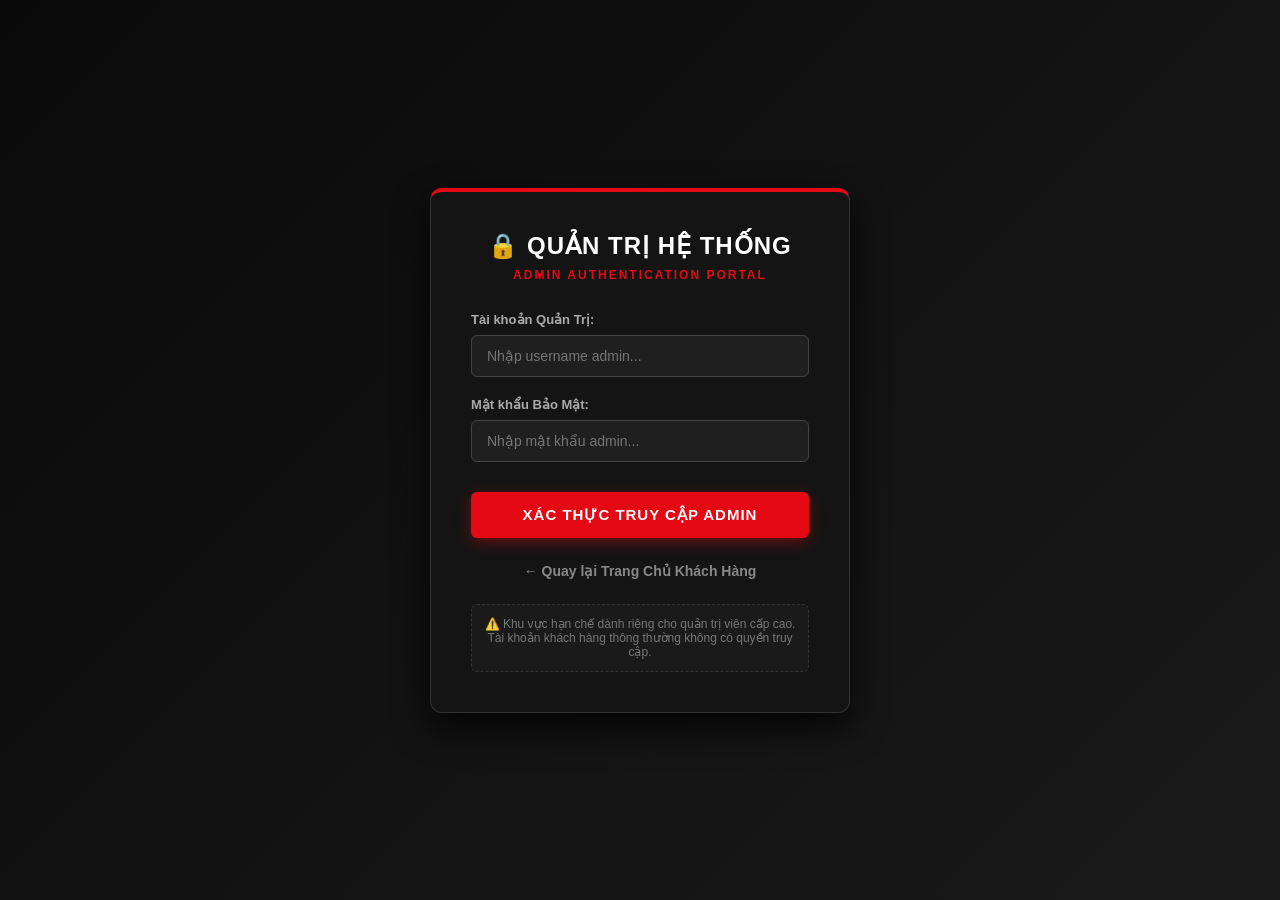
<file: admin-login.html>
<!doctype html>
<html lang="vi">
  <head>
    <meta charset="UTF-8" />
    <meta name="viewport" content="width=device-width, initial-scale=1.0" />
    <title>Đăng Nhập Quản Trị - Admin Portal</title>
    <style>
      * {
        box-sizing: border-box;
        margin: 0;
        padding: 0;
      }
      body {
        font-family: "Segoe UI", Tahoma, Geneva, Verdana, sans-serif;
        background: linear-gradient(135deg, #0a0a0a 0%, #1a1a1a 100%);
        color: #fff;
        display: flex;
        justify-content: center;
        align-items: center;
        min-height: 100vh;
      }

      .admin-login-box {
        width: 100%;
        max-width: 420px;
        background: #141414;
        padding: 40px;
        border-radius: 12px;
        box-shadow: 0 15px 35px rgba(0, 0, 0, 0.8);
        border: 1px solid #333;
        border-top: 4px solid #e50914;
      }
      .admin-login-box h2 {
        text-align: center;
        color: #fff;
        margin-bottom: 8px;
        font-size: 24px;
        letter-spacing: 1px;
      }
      .admin-badge {
        text-align: center;
        color: #e50914;
        font-size: 12px;
        font-weight: bold;
        text-transform: uppercase;
        letter-spacing: 2px;
        margin-bottom: 30px;
      }

      .form-group {
        margin-bottom: 20px;
      }
      .form-group label {
        display: block;
        font-weight: 600;
        margin-bottom: 8px;
        font-size: 13px;
        color: #aaa;
      }
      .form-group input {
        width: 100%;
        padding: 12px 15px;
        background: #1f1f1f;
        border: 1px solid #444;
        color: #fff;
        border-radius: 6px;
        font-size: 14px;
      }
      .form-group input:focus {
        border-color: #e50914;
        outline: none;
        box-shadow: 0 0 8px rgba(229, 9, 20, 0.3);
      }

      .btn-admin-submit {
        background-color: #e50914;
        color: white;
        border: none;
        padding: 14px;
        font-size: 15px;
        font-weight: bold;
        border-radius: 6px;
        cursor: pointer;
        width: 100%;
        transition: background 0.2s;
        box-shadow: 0 4px 15px rgba(229, 9, 20, 0.4);
        margin-top: 10px;
        text-transform: uppercase;
        letter-spacing: 1px;
      }
      .btn-admin-submit:hover {
        background-color: #b20710;
      }

      .back-home {
        text-align: center;
        margin-top: 25px;
        font-size: 14px;
      }
      .back-home a {
        color: #888;
        text-decoration: none;
        font-weight: 600;
        transition: color 0.2s;
      }
      .back-home a:hover {
        color: #fff;
      }

      .security-note {
        margin-top: 25px;
        background: #1a1a1a;
        padding: 12px;
        border-radius: 6px;
        font-size: 12px;
        color: #777;
        text-align: center;
        border: 1px dashed #333;
      }
    </style>
  </head>
  <body>
    <div class="admin-login-box">
      <h2>🔒 QUẢN TRỊ HỆ THỐNG</h2>
      <div class="admin-badge">Admin Authentication Portal</div>

      <form id="adminLoginForm">
        <div class="form-group">
          <label>Tài khoản Quản Trị:</label>
          <input
            type="text"
            id="adminUser"
            required
            placeholder="Nhập username admin..."
          />
        </div>
        <div class="form-group">
          <label>Mật khẩu Bảo Mật:</label>
          <input
            type="password"
            id="adminPass"
            required
            placeholder="Nhập mật khẩu admin..."
          />
        </div>
        <button type="submit" class="btn-admin-submit">
          Xác Thực Truy Cập Admin
        </button>
      </form>

      <div class="back-home">
        <a href="index.html">← Quay lại Trang Chủ Khách Hàng</a>
      </div>

      <div class="security-note">
        ⚠️ Khu vực hạn chế dành riêng cho quản trị viên cấp cao. Tài khoản khách
        hàng thông thường không có quyền truy cập.
      </div>
    </div>

    <script>
      document.addEventListener("DOMContentLoaded", () => {
        document
          .getElementById("adminLoginForm")
          .addEventListener("submit", (e) => {
            e.preventDefault();
            const u = document.getElementById("adminUser").value.trim();
            const p = document.getElementById("adminPass").value.trim();

            // Tài khoản admin mặc định
            if (u === "admin" && p === "123456") {
              // CHỈ LƯU PHIÊN ADMIN RIÊNG BIỆT, TUYỆT ĐỐI KHÔNG DÙNG currentUser = 'admin'
              localStorage.setItem("isAdminLoggedIn", "true");

              alert("Xác thực thành công! Chào mừng Quản Trị Viên.");
              window.location.href = "admin.html";
            } else {
              alert(
                "Sai tài khoản hoặc mật khẩu quản trị! Truy cập bị từ chối.",
              );
            }
          });
      });
    </script>
  </body>
</html>
</file>
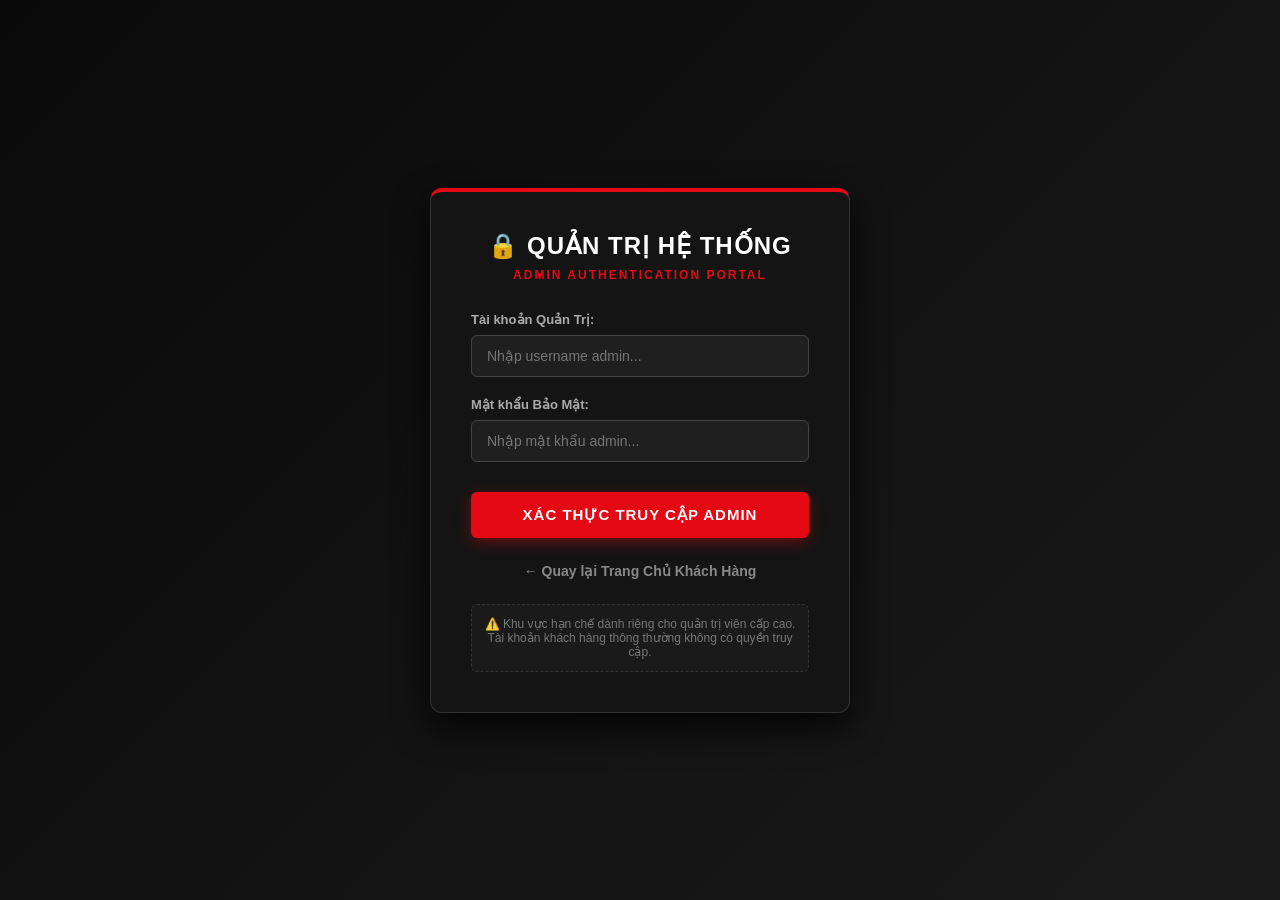
<file: admin.html>
<!doctype html>
<html lang="vi">
  <head>
    <meta charset="UTF-8" />
    <meta name="viewport" content="width=device-width, initial-scale=1.0" />
    <title>Trang Quản Trị Hệ Thống - Admin Portal</title>
    <style>
      * {
        box-sizing: border-box;
        margin: 0;
        padding: 0;
      }
      body {
        font-family: "Segoe UI", Tahoma, Geneva, Verdana, sans-serif;
        background: linear-gradient(135deg, #141414 0%, #1f1f1f 100%);
        color: #fff;
        min-height: 100vh;
      }

      header {
        background-color: rgba(20, 20, 20, 0.95);
        border-bottom: 1px solid #333;
        padding: 15px 40px;
        display: flex;
        justify-content: space-between;
        align-items: center;
      }
      header h1 {
        margin: 0;
        font-size: 22px;
        color: #e50914;
        letter-spacing: 1px;
      }
      .nav-links {
        display: flex;
        gap: 12px;
        align-items: center;
      }
      .nav-links a {
        color: #ccc;
        text-decoration: none;
        font-weight: 600;
        font-size: 14px;
        padding: 8px 16px;
        border-radius: 6px;
        transition: all 0.2s;
        background: rgba(255, 255, 255, 0.1);
      }
      .nav-links a:hover {
        background: rgba(255, 255, 255, 0.2);
        color: #fff;
      }
      .btn-logout-admin {
        background-color: #e50914 !important;
        color: #fff !important;
      }
      .btn-logout-admin:hover {
        background-color: #b20710 !important;
      }

      .container {
        max-width: 1000px;
        margin: 40px auto;
        padding: 0 20px;
      }
      h2 {
        color: #fff;
        border-bottom: 2px solid #e50914;
        padding-bottom: 10px;
        margin-bottom: 25px;
        font-size: 20px;
        text-transform: uppercase;
        letter-spacing: 1px;
      }

      /* Bảng hiển thị */
      table {
        width: 100%;
        border-collapse: collapse;
        background: #1a1a1a;
        border-radius: 8px;
        overflow: hidden;
        box-shadow: 0 8px 20px rgba(0, 0, 0, 0.4);
        margin-bottom: 40px;
        border: 1px solid #333;
      }
      th,
      td {
        padding: 14px 18px;
        text-align: left;
        border-bottom: 1px solid #333;
        font-size: 14px;
        color: #ddd;
      }
      th {
        background-color: #242424;
        color: #fff;
        font-weight: 600;
      }
      tr:hover {
        background-color: rgba(255, 255, 255, 0.02);
      }

      .btn-watched {
        background-color: #28a745;
        color: white;
        border: none;
        padding: 6px 14px;
        border-radius: 4px;
        cursor: pointer;
        font-weight: bold;
        font-size: 13px;
        transition: background 0.2s;
      }
      .btn-watched:hover {
        background-color: #218838;
      }

      .btn-delete {
        background-color: #e50914;
        color: white;
        border: none;
        padding: 6px 14px;
        border-radius: 4px;
        cursor: pointer;
        font-weight: bold;
        font-size: 13px;
        transition: background 0.2s;
      }
      .btn-delete:hover {
        background-color: #b20710;
      }

      /* Khung thêm phim */
      .admin-card {
        background: #1a1a1a;
        padding: 30px;
        border-radius: 8px;
        box-shadow: 0 8px 20px rgba(0, 0, 0, 0.4);
        border: 1px solid #333;
        margin-bottom: 40px;
      }
      .admin-card h3 {
        margin-bottom: 20px;
        color: #e50914;
        font-size: 18px;
        text-transform: uppercase;
      }
      .form-group {
        margin-bottom: 18px;
      }
      .form-group label {
        display: block;
        font-weight: 600;
        margin-bottom: 6px;
        font-size: 13px;
        color: #ccc;
      }
      .form-group input {
        width: 100%;
        padding: 12px;
        background: #242424;
        border: 1px solid #444;
        color: #fff;
        border-radius: 6px;
        font-size: 14px;
      }
      .form-group input:focus {
        border-color: #e50914;
        outline: none;
      }

      .btn-add {
        background-color: #e50914;
        color: white;
        border: none;
        padding: 12px 25px;
        font-weight: bold;
        border-radius: 6px;
        cursor: pointer;
        transition: background 0.2s;
      }
      .btn-add:hover {
        background-color: #b20710;
      }
    </style>
  </head>
  <body>
  <header>
        <h1>🎬 QUẢN TRỊ HỆ THỐNG - ADMIN PORTAL</h1>
        <div class="nav-links">
            <!-- Thêm sự kiện xóa phiên admin khi bấm về trang chủ -->
            <a href="index.html" onclick="localStorage.removeItem('isAdminLoggedIn')">← Về Trang Chủ</a>
            <a href="#" class="btn-logout-admin" onclick="adminLogout()">🔒 Đăng Xuất Admin</a>
        </div>
    </header>

    <div class="container">
      <!-- PHẦN 1: QUẢN LÝ VÉ ĐẶT & GIẢI PHÓNG GHẾ -->
      <h2>Quản Lý Vé Đặt & Duyệt Suất Chiếu</h2>
      <table>
        <thead>
          <tr>
            <th>Mã Vé</th>
            <th>Tài Khoản Đặt</th>
            <th>Tên Phim</th>
            <th>Rạp & Suất Chiếu</th>
            <th>Ghế Đã Chọn</th>
            <th>Thao Tác</th>
          </tr>
        </thead>
        <tbody id="ticketTableBody">
          <!-- Dữ liệu vé đổ vào đây -->
        </tbody>
      </table>

      <!-- PHẦN 2: QUẢN LÝ TÀI KHOẢN NGƯỜI DÙNG -->
      <h2>Quản Lý Tài Khoản Người Dùng</h2>
      <table>
        <thead>
          <tr>
            <th>Tên Tài Khoản (Username)</th>
            <th>Vai Trò (Role)</th>
            <th>Thao Tác Xóa Tài Khoản</th>
          </tr>
        </thead>
        <tbody id="userTableBody">
          <!-- Dữ liệu người dùng đổ vào đây -->
        </tbody>
      </table>

      <!-- PHẦN 3: THÊM PHIM MỚI RA TRANG CHỦ -->
      <div class="admin-card">
        <h3>Thêm Phim Mới Vào Hệ Thống</h3>
        <form id="addMovieForm">
          <div class="form-group">
            <label>Tên Phim:</label>
            <input
              type="text"
              id="movieTitle"
              required
              placeholder="Nhập tên phim mới..."
            />
          </div>
          <div class="form-group">
            <label>Tên Rạp Chiếu:</label>
            <input
              type="text"
              id="movieTheater"
              required
              placeholder="Nhập tên rạp..."
            />
          </div>
          <div class="form-group">
            <label>Link Ảnh Poster (Unsplash / Online):</label>
            <input
              type="text"
              id="moviePoster"
              required
              placeholder="Dán link ảnh poster vào đây..."
            />
          </div>
          <button type="submit" class="btn-add">Thêm Phim Mới</button>
        </form>
      </div>
    </div>

    <script>
      document.addEventListener("DOMContentLoaded", () => {
        // KIỂM TRA BẢO MẬT: NẾU CHƯA ĐĂNG NHẬP BẰNG TRANG ADMIN RIÊNG BIỆT THÌ CHẶN NGAY LẬP TỨC
        const isAdmin = localStorage.getItem("isAdminLoggedIn");

        if (isAdmin !== "true") {
          alert(
            "Truy cập bị từ chối! Vui lòng đăng nhập bằng tài khoản quản trị viên.",
          );
          window.location.href = "admin-login.html";
          return;
        }

        // Tải dữ liệu lên bảng quản trị
        loadAdminTickets();
        loadAdminUsers();

        // Xử lý sự kiện thêm phim mới
        document
          .getElementById("addMovieForm")
          .addEventListener("submit", (e) => {
            e.preventDefault();
            const title = document.getElementById("movieTitle").value.trim();
            const theater = document
              .getElementById("movieTheater")
              .value.trim();
            const poster = document.getElementById("moviePoster").value.trim();

            let movies = JSON.parse(localStorage.getItem("movies")) || [];
            movies.push({ id: Date.now(), title, theater, poster });
            localStorage.setItem("movies", JSON.stringify(movies));

            alert("Thêm phim thành công! Phim đã xuất hiện trên trang chủ.");
            document.getElementById("addMovieForm").reset();
            loadAdminTickets();
          });
      });

      // Tải danh sách vé khách đã đặt (chỉ hiện vé chưa xem)
      function loadAdminTickets() {
        const tickets = JSON.parse(localStorage.getItem("tickets")) || [];
        const tbody = document.getElementById("ticketTableBody");
        tbody.innerHTML = "";

        const activeTickets = tickets.filter((t) => t.status === "Chưa xem");

        if (activeTickets.length === 0) {
          tbody.innerHTML = `<tr><td colspan="6" style="text-align: center; color: #888;">Chưa có vé nào được đặt trong hệ thống.</td></tr>`;
          return;
        }

        activeTickets.forEach((ticket) => {
          const tr = document.createElement("tr");
          tr.innerHTML = `
                    <td>#${ticket.id.toString().slice(-4)}</td>
                    <td>${ticket.username}</td>
                    <td><strong style="color: #fff;">${ticket.movieName}</strong></td>
                    <td>${ticket.theater}</td>
                    <td><span style="color: #e50914; font-weight: bold;">${ticket.seats.join(", ")}</span></td>
                    <td>
                        <button class="btn-watched" onclick="markAsWatched(${ticket.id})">✔ Đã xem phim</button>
                    </td>
                `;
          tbody.appendChild(tr);
        });
      }

      // Khi Admin bấm "Đã xem phim" -> Đổi trạng thái vé thành "Đã xem" để giải phóng ghế cho người sau
      function markAsWatched(ticketId) {
        if (
          confirm(
            "Xác nhận khách đã xem phim? Ghế ngồi của suất chiếu này sẽ được giải phóng hoàn toàn.",
          )
        ) {
          let tickets = JSON.parse(localStorage.getItem("tickets")) || [];

          tickets = tickets.map((t) => {
            if (t.id === ticketId) {
              t.status = "Đã xem";
            }
            return t;
          });

          localStorage.setItem("tickets", JSON.stringify(tickets));
          alert("Đã hoàn tất! Ghế ngồi đã được giải phóng.");
          loadAdminTickets();
        }
      }

      // Tải danh sách tài khoản người dùng đã đăng ký
      function loadAdminUsers() {
        const users = JSON.parse(localStorage.getItem("users")) || [];
        const tbody = document.getElementById("userTableBody");
        tbody.innerHTML = "";

        let allUsers = [...users];
        if (!allUsers.some((u) => u.username === "admin")) {
          allUsers.unshift({ username: "admin", role: "admin" });
        }

        allUsers.forEach((user) => {
          const tr = document.createElement("tr");
          const isRootAdmin = user.username === "admin";
          tr.innerHTML = `
                    <td><strong>${user.username}</strong></td>
                    <td><span style="color: ${isRootAdmin ? "#ffc107" : "#28a745"}; font-weight: bold;">${isRootAdmin ? "Quản trị viên (Admin)" : "Khách hàng (User)"}</span></td>
                    <td>
                        ${isRootAdmin ? '<span style="color: #666; font-style: italic;">Không thể xóa tài khoản gốc</span>' : `<button class="btn-delete" onclick="deleteUser('${user.username}')">🗑️ Xóa tài khoản</button>`}
                    </td>
                `;
          tbody.appendChild(tr);
        });
      }

      // Chức năng xóa tài khoản người dùng
      function deleteUser(username) {
        if (
          confirm(
            `Bạn có chắc chắn muốn xóa tài khoản "${username}" khỏi hệ thống không?`,
          )
        ) {
          let users = JSON.parse(localStorage.getItem("users")) || [];
          users = users.filter((u) => u.username !== username);
          localStorage.setItem("users", JSON.stringify(users));

          alert(`Đã xóa tài khoản "${username}" thành công!`);
          loadAdminUsers();
        }
      }

      // Đăng xuất Admin
      function adminLogout() {
        if (
          confirm("Bạn có chắc chắn muốn đăng xuất khỏi trang quản trị không?")
        ) {
          localStorage.removeItem("isAdminLoggedIn");
          localStorage.removeItem("currentUser");
          window.location.href = "admin-login.html";
        }
      }
    </script>
  </body>
</html>
</file>
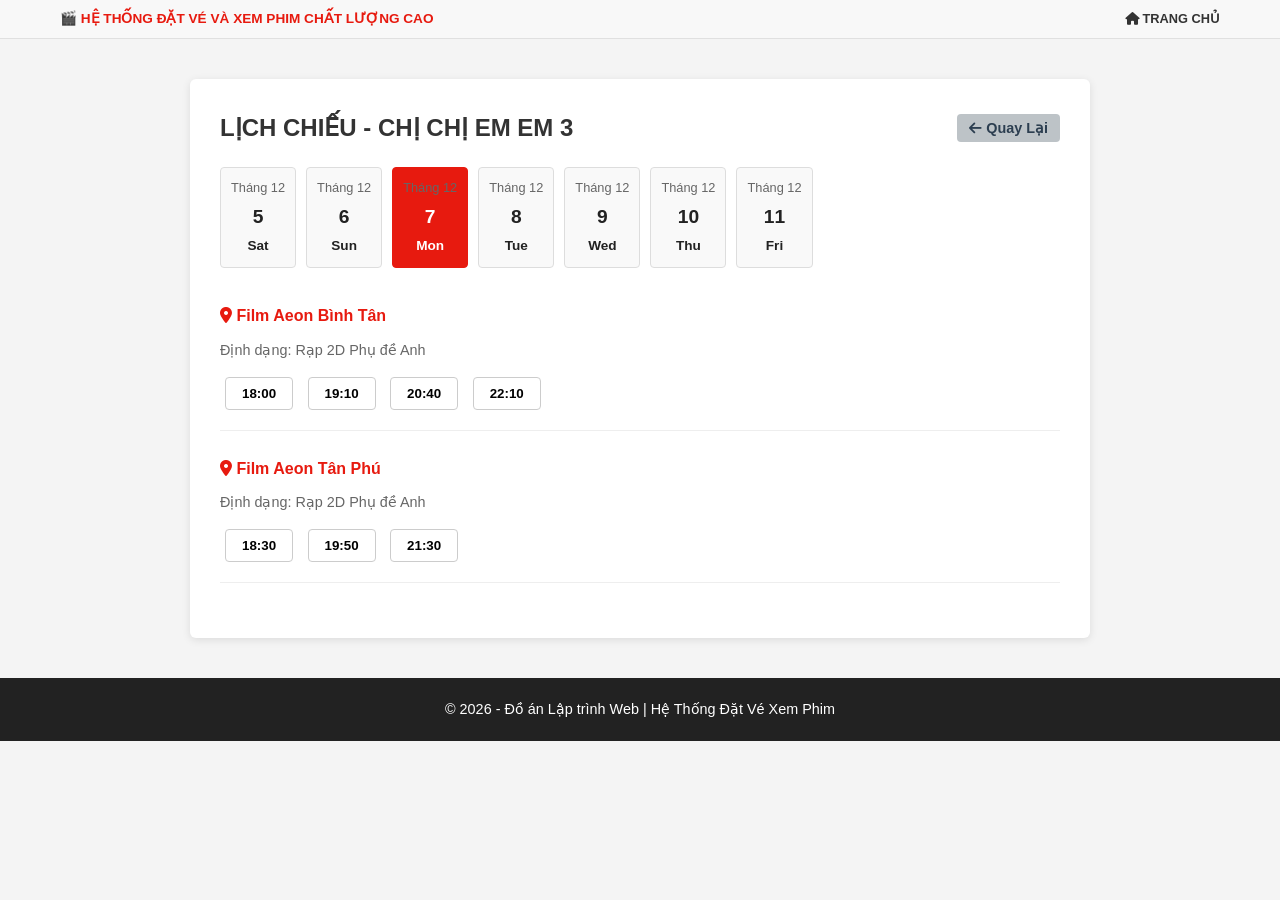
<file: booking-schedule.html>
<!doctype html>
<html lang="vi">
  <head>
    <meta charset="UTF-8" />
    <meta name="viewport" content="width=device-width, initial-scale=1.0" />
    <title>Lịch Chiếu Phim - Film Cinemas</title>
    <link rel="stylesheet" href="css/style.css" />
    <link
      rel="stylesheet"
      href="https://cdnjs.cloudflare.com/ajax/libs/font-awesome/6.4.0/css/all.min.css"
    />
    <style>
      .schedule-container {
        max-width: 900px;
        margin: 40px auto;
        background: #fff;
        padding: 30px;
        border-radius: 6px;
        box-shadow: 0 2px 8px rgba(0, 0, 0, 0.1);
      }
      .date-picker-bar {
        display: flex;
        gap: 10px;
        overflow-x: auto;
        padding-bottom: 10px;
        margin-bottom: 25px;
      }
      .date-box {
        min-width: 70px;
        padding: 10px;
        text-align: center;
        border: 1px solid #ddd;
        border-radius: 4px;
        cursor: pointer;
        background: #f9f9f9;
      }
      .date-box.active {
        background: #e71a0f;
        color: #fff;
        border-color: #e71a0f;
      }
      .cinema-branch {
        margin-bottom: 25px;
        border-bottom: 1px solid #eee;
        padding-bottom: 15px;
      }
      .time-slot-btn {
        padding: 8px 16px;
        border: 1px solid #ccc;
        background: #fff;
        border-radius: 4px;
        cursor: pointer;
        margin: 5px;
        font-weight: bold;
        transition: 0.2s;
      }
      .time-slot-btn:hover {
        border-color: #e71a0f;
        color: #e71a0f;
      }
      .time-slot-btn.selected {
        background: #e71a0f;
        color: #fff;
        border-color: #e71a0f;
      }
      .confirm-box {
        margin-top: 30px;
        background: #fdfcf0;
        padding: 20px;
        border: 1px dashed #e71a0f;
        border-radius: 6px;
        text-align: center;
        display: none;
      }
    </style>
  </head>
  <body style="background: #f4f4f4">
    <header class="header">
      <div class="top-bar">
        <div class="container top-bar-container">
          <div class="top-banner-ad">
            <span>🎬 HỆ THỐNG ĐẶT VÉ VÀ XEM PHIM CHẤT LƯỢNG CAO</span>
          </div>
          <div class="top-links">
            <a href="index.html"><i class="fa-solid fa-house"></i> TRANG CHỦ</a>
          </div>
        </div>
      </div>
    </header>

    <div class="schedule-container">
      <div
        style="
          display: flex;
          justify-content: space-between;
          align-items: center;
          margin-bottom: 20px;
        "
      >
        <h2 id="schedule-movie-title" style="color: #333">
          LỊCH CHIẾU - ĐANG TẢI...
        </h2>
        <button
          onclick="history.back()"
          class="btn btn-secondary"
          style="padding: 6px 12px; font-size: 0.9rem"
        >
          <i class="fa-solid fa-arrow-left"></i> Quay Lại
        </button>
      </div>
      <div class="separator-line" style="margin-bottom: 20px"></div>

      <!-- Thanh chọn ngày -->
      <div class="date-picker-bar" id="date-picker-bar"></div>

      <!-- Danh sách rạp & suất chiếu -->
      <div id="cinemas-schedule-list">
        <div class="cinema-branch">
          <h4 style="color: #e71a0f; margin-bottom: 10px">
            <i class="fa-solid fa-location-dot"></i> Film Aeon Bình Tân
          </h4>
          <p style="font-size: 0.9rem; color: #666; margin-bottom: 10px">
            Định dạng: Rạp 2D Phụ đề Anh
          </p>
          <div id="branch-binh-tan-times">
            <button
              class="time-slot-btn"
              onclick="selectTimeSlot(this, 'Film Aeon Bình Tân', '18:00')"
            >
              18:00
            </button>
            <button
              class="time-slot-btn"
              onclick="selectTimeSlot(this, 'Film Aeon Bình Tân', '19:10')"
            >
              19:10
            </button>
            <button
              class="time-slot-btn"
              onclick="selectTimeSlot(this, 'Film Aeon Bình Tân', '20:40')"
            >
              20:40
            </button>
            <button
              class="time-slot-btn"
              onclick="selectTimeSlot(this, 'Film Aeon Bình Tân', '22:10')"
            >
              22:10
            </button>
          </div>
        </div>
        <div class="cinema-branch">
          <h4 style="color: #e71a0f; margin-bottom: 10px">
            <i class="fa-solid fa-location-dot"></i> Film Aeon Tân Phú
          </h4>
          <p style="font-size: 0.9rem; color: #666; margin-bottom: 10px">
            Định dạng: Rạp 2D Phụ đề Anh
          </p>
          <div id="branch-tan-phu-times">
            <button
              class="time-slot-btn"
              onclick="selectTimeSlot(this, 'Film Aeon Tân Phú', '18:30')"
            >
              18:30
            </button>
            <button
              class="time-slot-btn"
              onclick="selectTimeSlot(this, 'Film Aeon Tân Phú', '19:50')"
            >
              19:50
            </button>
            <button
              class="time-slot-btn"
              onclick="selectTimeSlot(this, 'Film Aeon Tân Phú', '21:30')"
            >
              21:30
            </button>
          </div>
        </div>
      </div>

      <!-- Bảng xác nhận suất chiếu xuất hiện khi chọn giờ -->
      <div id="confirm-box" class="confirm-box">
        <h3 style="margin-bottom: 10px; color: #333">
          <i class="fa-solid fa-ticket"></i> Bạn đã chọn suất chiếu:
        </h3>
        <p
          id="selected-info-text"
          style="
            font-size: 1.1rem;
            font-weight: bold;
            color: #e71a0f;
            margin-bottom: 15px;
          "
        ></p>
        <button
          onclick="proceedToSeatSelection()"
          class="btn btn-primary"
          style="padding: 12px 30px; font-size: 1rem"
        >
          <i class="fa-solid fa-circle-check"></i> XÁC NHẬN & CHỌN GHẾ NGỒI
        </button>
      </div>
    </div>

    <footer class="footer">
      <p>&copy; 2026 - Đồ án Lập trình Web | Hệ Thống Đặt Vé Xem Phim</p>
    </footer>

    <script>
      let selectedMovieTitle = "Chị Chị Em Em 3";
      let selectedDateStr = "30/10/2026 (Thứ Sáu)";
      let selectedCinema = "";
      let selectedTime = "";

      document.addEventListener("DOMContentLoaded", () => {
        const urlParams = new URLSearchParams(window.location.search);
        const movieId = urlParams.get("id") || "chi-chi-em-em-3";

        // Lấy tên phim từ danh sách lưu trữ
        let movies = JSON.parse(localStorage.getItem("admin_movies")) || [];
        const found = movies.find((m) => m.id === movieId);
        if (found) {
          selectedMovieTitle = found.title;
        }
        document.getElementById("schedule-movie-title").textContent =
          `LỊCH CHIẾU - ${selectedMovieTitle.toUpperCase()}`;

        // Tạo thanh chọn 7 ngày tới
        const dateBar = document.getElementById("date-picker-bar");
        const days = ["Sun", "Mon", "Tue", "Wed", "Thu", "Fri", "Sat"];
        const months = [
          "01",
          "02",
          "03",
          "04",
          "05",
          "06",
          "07",
          "08",
          "09",
          "10",
          "11",
          "12",
        ];

        let today = new Date();
        for (let i = 0; i < 7; i++) {
          let d = new Date();
          d.setDate(today.getDate() + i);
          let dayName = days[d.getDay()];
          let dateNum = d.getDate();
          let monthStr = months[d.getMonth()];
          let fullDateFormatted = `${dateNum}/${monthStr}/2026`;

          const box = document.createElement("div");
          box.className = `date-box ${i === 2 ? "active" : ""}`; // Mặc định chọn ngày thứ 3 (giống ảnh mẫu)
          if (i === 2) selectedDateStr = fullDateFormatted;

          box.innerHTML = `
                    <div style="font-size: 0.8rem; color: #666;">Tháng ${monthStr}</div>
                    <div style="font-size: 1.2rem; font-weight: bold; margin: 3px 0;">${dateNum}</div>
                    <div style="font-size: 0.85rem; font-weight: bold;">${dayName}</div>
                `;
          box.onclick = () => {
            document
              .querySelectorAll(".date-box")
              .forEach((b) => b.classList.remove("active"));
            box.classList.add("active");
            selectedDateStr = fullDateFormatted;
            updateConfirmText();
          };
          dateBar.appendChild(box);
        }
      });

      function selectTimeSlot(btn, cinema, time) {
        document
          .querySelectorAll(".time-slot-btn")
          .forEach((b) => b.classList.remove("selected"));
        btn.classList.add("selected");
        selectedCinema = cinema;
        selectedTime = time;

        document.getElementById("confirm-box").style.display = "block";
        updateConfirmText();
      }

      function updateConfirmText() {
        if (selectedCinema && selectedTime) {
          document.getElementById("selected-info-text").innerHTML =
            `${selectedMovieTitle} — ${selectedCinema} — Ngày: ${selectedDateStr} — Suất: ${selectedTime}`;
        }
      }

      function proceedToSeatSelection() {
        // Lưu thông tin tạm thời vào sessionStorage để truyền sang trang chọn ghế
        const bookingData = {
          movieName: selectedMovieTitle,
          cinema: selectedCinema,
          date: selectedDateStr,
          showtime: `${selectedTime} - ${selectedDateStr}`,
        };
        sessionStorage.setItem("temp_booking", JSON.stringify(bookingData));
        window.location.href = "seat-selection.html";
      }
    </script>
  </body>
</html>
</file>
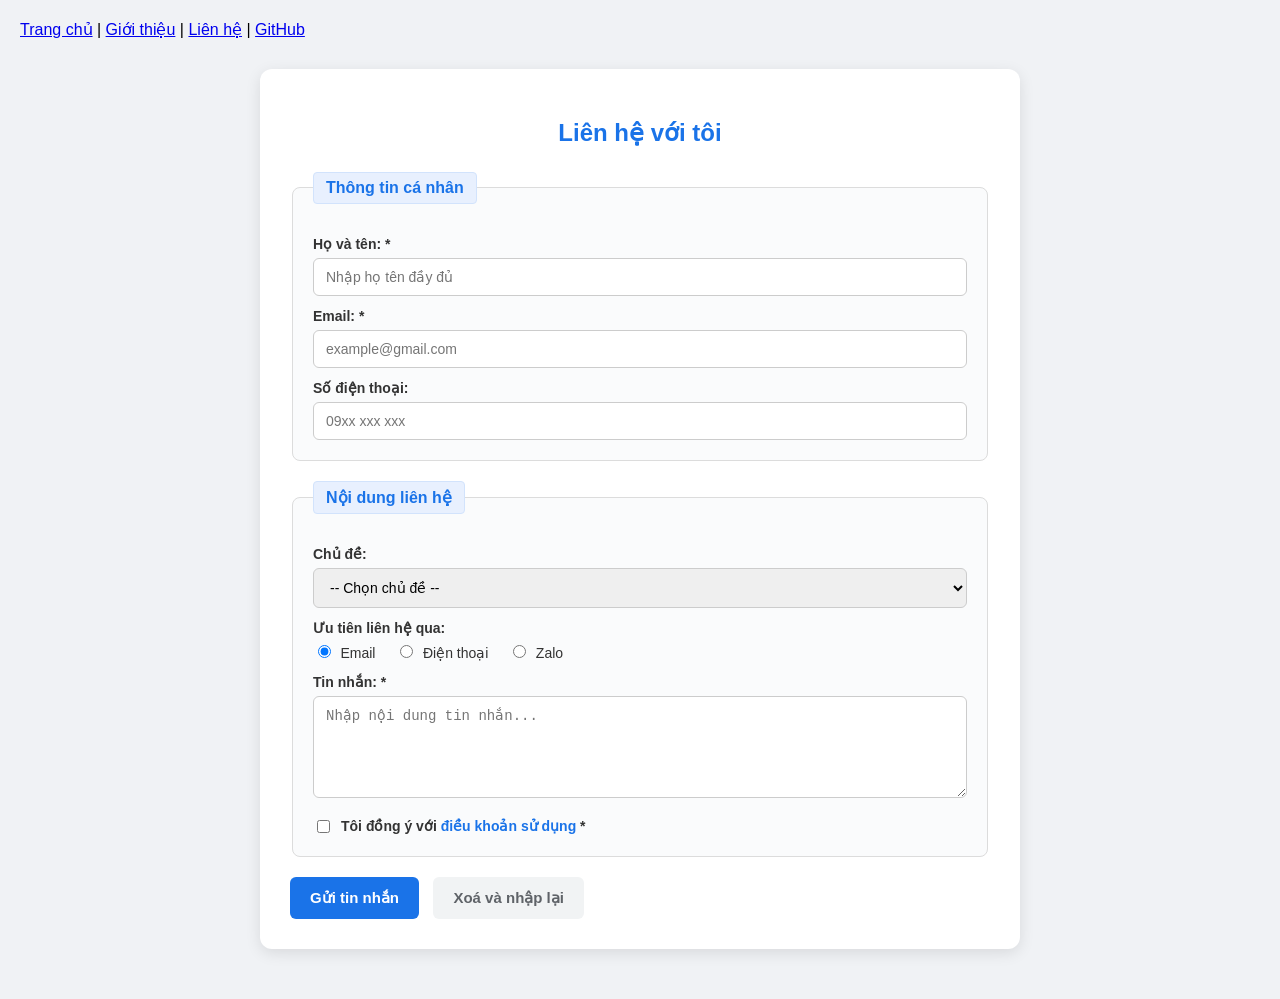
<file: contact.html>
<!doctype html>
<html lang="vi">
  <head>
    <meta charset="UTF-8" />
    <meta name="viewport" content="width=device-width, initial-scale=1.0" />
    <title>Form Liên Hệ Hoàn Chỉnh</title>
    <style>
      /* CSS Trang trí giúp form bắt mắt, hiện đại và chuẩn bố cục */

      body {
        font-family: "Segoe UI", Tahoma, Geneva, Verdana, sans-serif;
        background-color: #f0f2f5;
        margin: 0;
        padding: 20px;
      }

      main {
        max-width: 700px;
        margin: 30px auto;
        background: #ffffff;
        padding: 30px;
        border-radius: 12px;
        box-shadow: 0 4px 15px rgba(0, 0, 0, 0.1);
      }

      h2 {
        color: #1a73e8;
        text-align: center;
        margin-bottom: 25px;
      }

      fieldset {
        border: 1px solid #dcdcdc;
        border-radius: 8px;
        padding: 20px;
        margin-bottom: 20px;
        background-color: #fafbfc;
      }

      legend {
        font-weight: bold;
        color: #1a73e8;
        background-color: #e8f0fe;
        padding: 6px 12px;
        border: 1px solid #d2e3fc;
        border-radius: 4px;
      }

      label {
        display: block;
        margin-top: 12px;
        margin-bottom: 6px;
        font-weight: 600;
        color: #333333;
        font-size: 14px;
      }

      input[type="text"],
      input[type="email"],
      input[type="tel"],
      select,
      textarea {
        width: 100%;
        padding: 10px 12px;
        border: 1px solid #ccc;
        border-radius: 6px;
        box-sizing: border-box;
        font-size: 14px;
        transition:
          border-color 0.3s,
          box-shadow 0.3s;
      }

      input:focus,
      select:focus,
      textarea:focus {
        border-color: #1a73e8;
        box-shadow: 0 0 5px rgba(26, 115, 232, 0.3);
        outline: none;
      }

      /* Nhóm radio button nằm cùng hàng */
      .radio-group {
        display: flex;
        gap: 20px;
        align-items: center;
        margin-top: 5px;
      }

      .radio-group label {
        display: inline;
        font-weight: normal;
        cursor: pointer;
      }

      .radio-group input {
        margin-right: 5px;
        cursor: pointer;
      }

      /* Checkbox điều khoản */
      .checkbox-container {
        display: flex;
        align-items: center;
        gap: 8px;
        margin-top: 15px;
        font-weight: normal;
      }

      .checkbox-container input {
        cursor: pointer;
      }

      /* Nút bấm */
      button {
        padding: 12px 20px;
        border: none;
        border-radius: 6px;
        font-size: 15px;
        font-weight: bold;
        cursor: pointer;
        transition: background-color 0.3s;
      }

      button[type="submit"] {
        background-color: #1a73e8;
        color: white;
        margin-right: 10px;
      }

      button[type="submit"]:hover {
        background-color: #1557b0;
      }

      button[type="reset"] {
        background-color: #f1f3f4;
        color: #5f6368;
      }

      button[type="reset"]:hover {
        background-color: #e8eaed;
      }
    </style>
  </head>

  <nav>
    <a href="index.html">Trang chủ</a> | <a href="about.html">Giới thiệu</a> |
    <a href="contact.html">Liên hệ</a> |
    <a
      href="https://github.com/hihihhi123/my-website"
      target="_blank"
      rel="noopener"
      >GitHub</a
    >
  </nav>

  <body>
    <main>
      <section>
        <h2>Liên hệ với tôi</h2>

        <form action="#" method="POST">
          <!-- Fieldset 1: Thông tin cá nhân -->
          <fieldset>
            <legend>Thông tin cá nhân</legend>

            <label for="fullname">Họ và tên: *</label>
            <input
              type="text"
              id="fullname"
              name="fullname"
              placeholder="Nhập họ tên đầy đủ"
              required
              minlength="2"
              maxlength="100"
            />

            <label for="email">Email: *</label>
            <input
              type="email"
              id="email"
              name="email"
              placeholder="example@gmail.com"
              required
            />

            <label for="phone">Số điện thoại:</label>
            <input
              type="tel"
              id="phone"
              name="phone"
              placeholder="09xx xxx xxx"
              pattern="[0-9]{10,11}"
              title="Nhập 10-11 chữ số"
            />
          </fieldset>

          <!-- Fieldset 2: Nội dung liên hệ -->
          <fieldset>
            <legend>Nội dung liên hệ</legend>

            <label for="subject">Chủ đề:</label>
            <select id="subject" name="subject">
              <option value="">-- Chọn chủ đề --</option>
              <option value="support">Hỗ trợ kỹ thuật</option>
              <option value="study">Học tập / Trao đổi</option>
              <option value="other">Khác</option>
            </select>

            <label>Ưu tiên liên hệ qua:</label>
            <div class="radio-group">
              <div>
                <input
                  type="radio"
                  id="via-email"
                  name="contact-via"
                  value="email"
                  checked
                />
                <label for="via-email">Email</label>
              </div>
              <div>
                <input
                  type="radio"
                  id="via-phone"
                  name="contact-via"
                  value="phone"
                />
                <label for="via-phone">Điện thoại</label>
              </div>
              <div>
                <input
                  type="radio"
                  id="via-zalo"
                  name="contact-via"
                  value="zalo"
                />
                <label for="via-zalo">Zalo</label>
              </div>
            </div>

            <label for="message">Tin nhắn: *</label>
            <textarea
              id="message"
              name="message"
              rows="5"
              placeholder="Nhập nội dung tin nhắn..."
              required
              minlength="10"
              maxlength="500"
            ></textarea>

            <div class="checkbox-container">
              <input type="checkbox" id="agree" name="agree" required />
              <label for="agree" style="margin: 0"
                >Tôi đồng ý với
                <a href="#" style="color: #1a73e8; text-decoration: none"
                  >điều khoản sử dụng</a
                >
                *</label
              >
            </div>
          </fieldset>

          <!-- Các nút chức năng -->
          <button type="submit">Gửi tin nhắn</button>
          <button type="reset">Xoá và nhập lại</button>
        </form>
      </section>
    </main>
  </body>
</html>
</file>
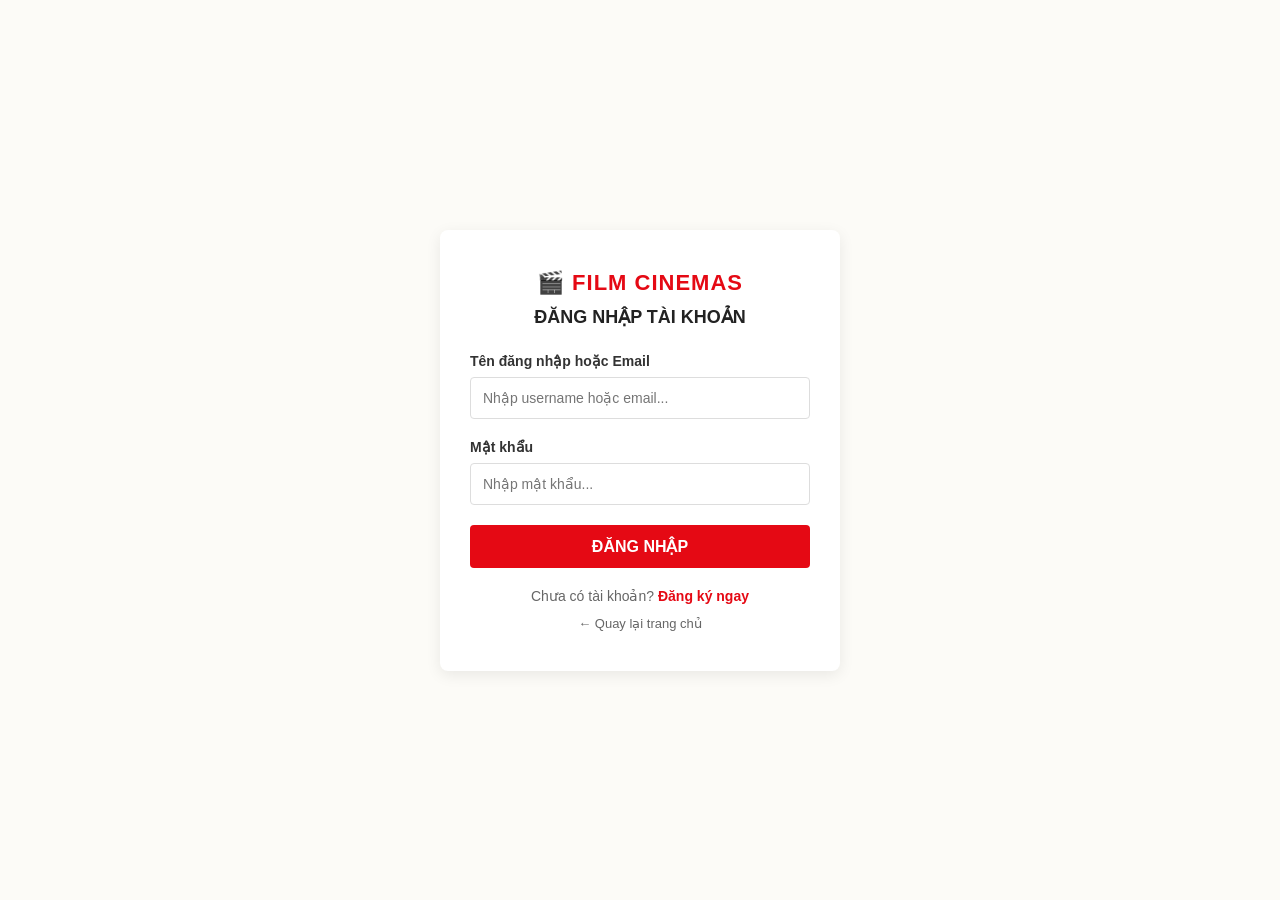
<file: login.html>
<!doctype html>
<html lang="vi">
  <head>
    <meta charset="UTF-8" />
    <meta name="viewport" content="width=device-width, initial-scale=1.0" />
    <title>Đăng Nhập - Film Cinemas</title>
    <style>
      body {
        font-family: Arial, sans-serif;
        background-color: #fcfbf7;
        display: flex;
        justify-content: center;
        align-items: center;
        height: 100vh;
        margin: 0;
      }
      .card {
        background: #fff;
        padding: 40px 30px;
        border-radius: 8px;
        box-shadow: 0 4px 15px rgba(0, 0, 0, 0.08);
        width: 400px;
        text-align: center;
        box-sizing: border-box;
      }
      .logo-title {
        color: #e50914;
        font-size: 22px;
        font-weight: bold;
        margin-bottom: 10px;
        letter-spacing: 1px;
      }
      h2 {
        margin-top: 0;
        margin-bottom: 25px;
        color: #222;
        font-size: 18px;
        text-transform: uppercase;
      }
      .input-group {
        margin-bottom: 20px;
        text-align: left;
      }
      .input-group label {
        display: block;
        margin-bottom: 8px;
        font-weight: bold;
        font-size: 14px;
        color: #333;
      }
      .input-group input {
        width: 100%;
        padding: 12px;
        border: 1px solid #ddd;
        border-radius: 4px;
        box-sizing: border-box;
        font-size: 14px;
      }
      .input-group input:focus {
        border-color: #e50914;
        outline: none;
      }
      .btn {
        width: 100%;
        padding: 12px;
        background-color: #e50914;
        color: white;
        border: none;
        font-weight: bold;
        border-radius: 4px;
        cursor: pointer;
        font-size: 16px;
        text-transform: uppercase;
        transition: background 0.2s;
      }
      .btn:hover {
        background-color: #b20710;
      }
      .footer-links {
        margin-top: 20px;
        font-size: 14px;
        color: #666;
      }
      .link {
        color: #e50914;
        text-decoration: none;
        font-weight: bold;
      }
      .link:hover {
        text-decoration: underline;
      }
      .back-home {
        margin-top: 12px;
        display: block;
        color: #666;
        text-decoration: none;
        font-size: 13px;
      }
      .back-home:hover {
        text-decoration: underline;
      }
    </style>
  </head>
  <body>
    <div class="card">
      <div class="logo-title">🎬 FILM CINEMAS</div>
      <h2>ĐĂNG NHẬP TÀI KHOẢN</h2>
      <form id="loginForm">
        <div class="input-group">
          <label>Tên đăng nhập hoặc Email</label>
          <input
            type="text"
            id="loginUser"
            required
            placeholder="Nhập username hoặc email..."
          />
        </div>
        <div class="input-group">
          <label>Mật khẩu</label>
          <input
            type="password"
            id="loginPass"
            required
            placeholder="Nhập mật khẩu..."
          />
        </div>
        <button type="submit" class="btn">Đăng Nhập</button>
      </form>
      <div class="footer-links">
        Chưa có tài khoản? <a href="register.html" class="link">Đăng ký ngay</a>
      </div>
      <a href="index.html" class="back-home">← Quay lại trang chủ</a>
    </div>

    <script>
      document.getElementById("loginForm").addEventListener("submit", (e) => {
        e.preventDefault();
        const username = document.getElementById("loginUser").value.trim();
        const password = document.getElementById("loginPass").value.trim();

        if (username === "admin" && password === "admin") {
          localStorage.setItem("currentUser", "admin");
          localStorage.setItem("role", "admin");
          alert("Đăng nhập quyền Admin thành công!");
          window.location.href = "admin.html";
          return;
        }

        let users = JSON.parse(localStorage.getItem("users")) || [];
        const validUser = users.find(
          (u) =>
            (u.username === username || u.email === username) &&
            u.password === password,
        );

        if (validUser || username === "hacute") {
          localStorage.setItem("currentUser", username);
          localStorage.setItem("role", "user");
          alert("Đăng nhập thành công!");
          window.location.href = "index.html";
        } else {
          alert("Sai tên đăng nhập hoặc mật khẩu!");
        }
      });
    </script>
  </body>
</html>
</file>
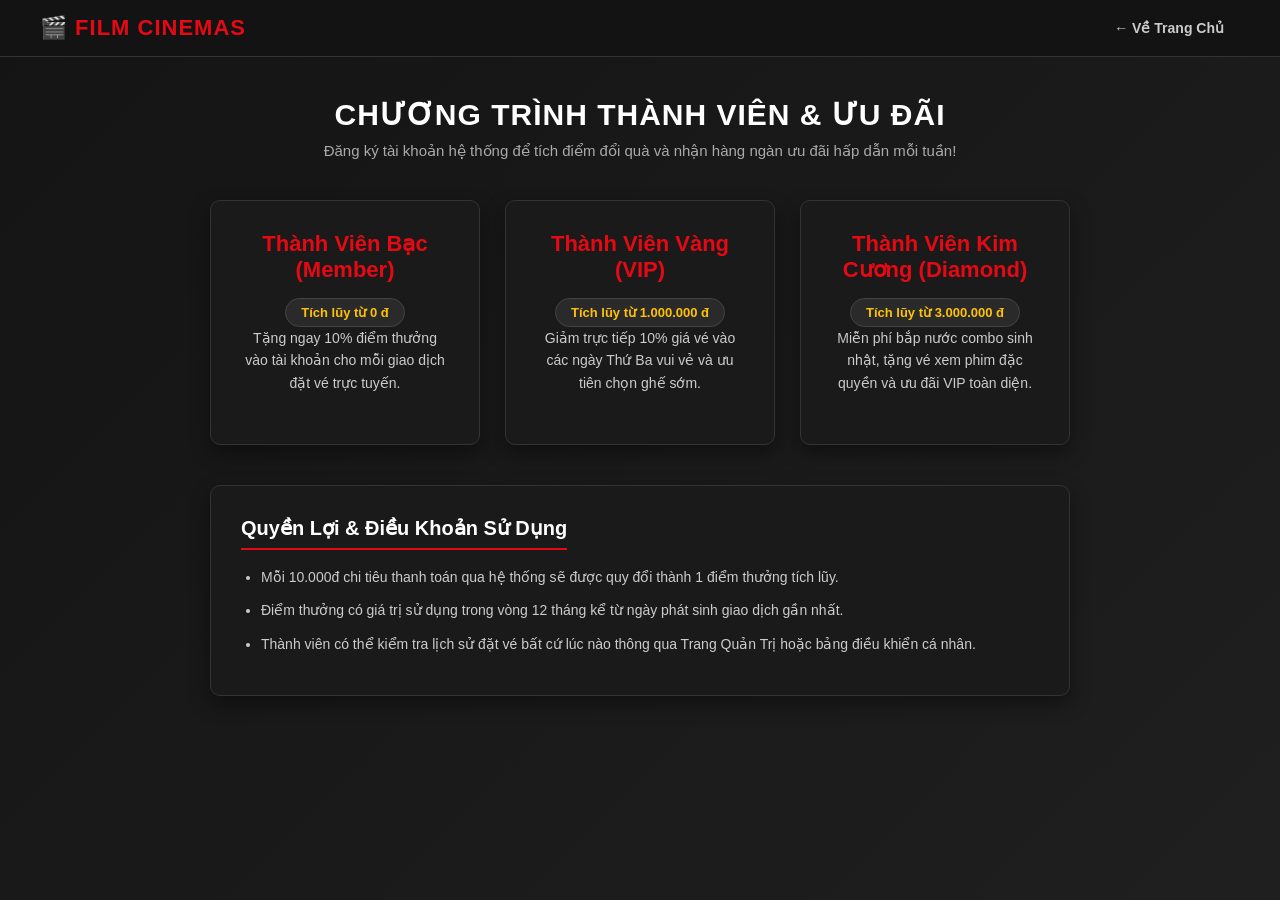
<file: membership.html>
<!doctype html>
<html lang="vi">
  <head>
    <meta charset="UTF-8" />
    <meta name="viewport" content="width=device-width, initial-scale=1.0" />
    <title>Ưu Đãi Thành Viên - Film Cinemas</title>
    <style>
      * {
        box-sizing: border-box;
        margin: 0;
        padding: 0;
      }
      body {
        font-family: "Segoe UI", Tahoma, Geneva, Verdana, sans-serif;
        background: linear-gradient(135deg, #141414 0%, #1f1f1f 100%);
        color: #fff;
        min-height: 100vh;
      }

      header {
        background-color: rgba(20, 20, 20, 0.95);
        border-bottom: 1px solid #333;
        padding: 15px 40px;
        display: flex;
        justify-content: space-between;
        align-items: center;
      }
      header h1 {
        margin: 0;
        font-size: 22px;
        color: #e50914;
        letter-spacing: 1px;
      }
      .nav-links a {
        color: #ccc;
        text-decoration: none;
        font-weight: 600;
        font-size: 14px;
        padding: 8px 16px;
        border-radius: 6px;
        transition: all 0.2s;
      }
      .nav-links a:hover {
        background: rgba(255, 255, 255, 0.1);
        color: #fff;
      }

      .container {
        max-width: 900px;
        margin: 40px auto;
        padding: 0 20px;
      }
      h2 {
        text-align: center;
        font-size: 30px;
        margin-bottom: 10px;
        color: #fff;
        text-transform: uppercase;
        letter-spacing: 1px;
      }
      .subtitle {
        text-align: center;
        color: #aaa;
        margin-bottom: 40px;
        font-size: 15px;
      }

      .tier-grid {
        display: grid;
        grid-template-columns: repeat(auto-fit, minmax(260px, 1fr));
        gap: 25px;
        margin-bottom: 40px;
      }
      .tier-card {
        background: #1a1a1a;
        border: 1px solid #333;
        border-radius: 10px;
        padding: 30px;
        text-align: center;
        transition:
          transform 0.2s,
          border-color 0.2s;
        box-shadow: 0 8px 20px rgba(0, 0, 0, 0.4);
      }
      .tier-card:hover {
        transform: translateY(-5px);
        border-color: #e50914;
      }
      .tier-card h3 {
        font-size: 22px;
        margin-bottom: 15px;
        color: #e50914;
      }
      .tier-card p {
        color: #ccc;
        font-size: 14px;
        line-height: 1.6;
        margin-bottom: 20px;
      }
      .tier-badge {
        display: inline-block;
        background: #2a2a2a;
        color: #ffc107;
        padding: 6px 15px;
        border-radius: 20px;
        font-weight: bold;
        font-size: 13px;
        border: 1px solid #444;
      }

      .benefit-box {
        background: #1a1a1a;
        border: 1px solid #333;
        border-radius: 10px;
        padding: 30px;
        box-shadow: 0 8px 20px rgba(0, 0, 0, 0.4);
      }
      .benefit-box h3 {
        color: #fff;
        margin-bottom: 15px;
        font-size: 20px;
        border-bottom: 2px solid #e50914;
        padding-bottom: 8px;
        display: inline-block;
      }
      .benefit-box ul {
        padding-left: 20px;
        color: #ccc;
        line-height: 1.8;
        font-size: 14px;
      }
      .benefit-box li {
        margin-bottom: 8px;
      }
    </style>
  </head>
  <body>
    <header>
      <h1>🎬 FILM CINEMAS</h1>
      <div class="nav-links">
        <a href="index.html">← Về Trang Chủ</a>
      </div>
    </header>

    <div class="container">
      <h2>Chương Trình Thành Viên & Ưu Đãi</h2>
      <p class="subtitle">
        Đăng ký tài khoản hệ thống để tích điểm đổi quà và nhận hàng ngàn ưu đãi
        hấp dẫn mỗi tuần!
      </p>

      <div class="tier-grid">
        <div class="tier-card">
          <h3>Thành Viên Bạc (Member)</h3>
          <span class="tier-badge">Tích lũy từ 0 đ</span>
          <p>
            Tặng ngay 10% điểm thưởng vào tài khoản cho mỗi giao dịch đặt vé
            trực tuyến.
          </p>
        </div>
        <div class="tier-card">
          <h3>Thành Viên Vàng (VIP)</h3>
          <span class="tier-badge">Tích lũy từ 1.000.000 đ</span>
          <p>
            Giảm trực tiếp 10% giá vé vào các ngày Thứ Ba vui vẻ và ưu tiên chọn
            ghế sớm.
          </p>
        </div>
        <div class="tier-card">
          <h3>Thành Viên Kim Cương (Diamond)</h3>
          <span class="tier-badge">Tích lũy từ 3.000.000 đ</span>
          <p>
            Miễn phí bắp nước combo sinh nhật, tặng vé xem phim đặc quyền và ưu
            đãi VIP toàn diện.
          </p>
        </div>
      </div>

      <div class="benefit-box">
        <h3>Quyền Lợi & Điều Khoản Sử Dụng</h3>
        <ul>
          <li>
            Mỗi 10.000đ chi tiêu thanh toán qua hệ thống sẽ được quy đổi thành 1
            điểm thưởng tích lũy.
          </li>
          <li>
            Điểm thưởng có giá trị sử dụng trong vòng 12 tháng kể từ ngày phát
            sinh giao dịch gần nhất.
          </li>
          <li>
            Thành viên có thể kiểm tra lịch sử đặt vé bất cứ lúc nào thông qua
            Trang Quản Trị hoặc bảng điều khiển cá nhân.
          </li>
        </ul>
      </div>
    </div>
  </body>
</html>
</file>
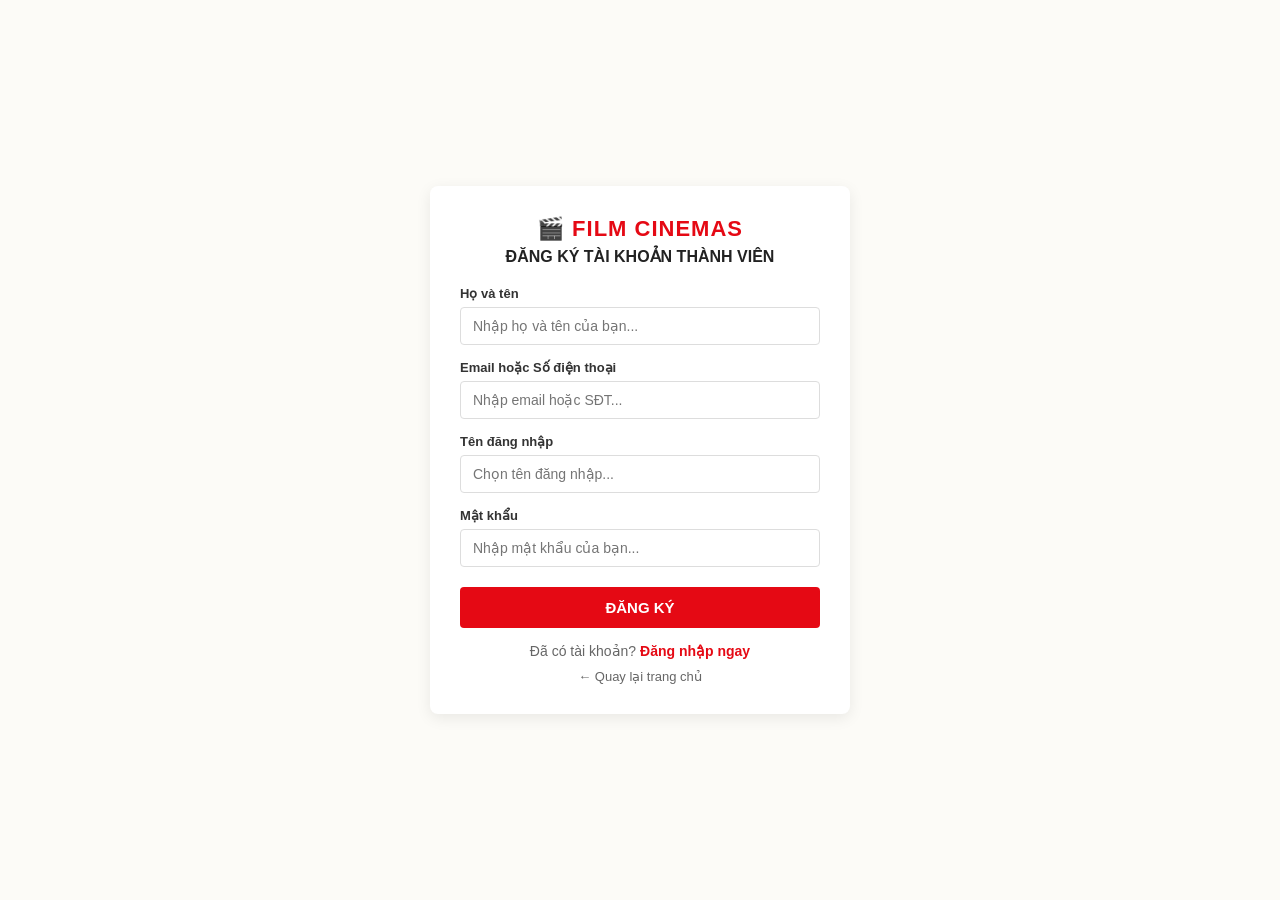
<file: register.html>
<!doctype html>
<html lang="vi">
  <head>
    <meta charset="UTF-8" />
    <meta name="viewport" content="width=device-width, initial-scale=1.0" />
    <title>Đăng Ký - Film Cinemas</title>
    <style>
      body {
        font-family: Arial, sans-serif;
        background-color: #fcfbf7;
        display: flex;
        justify-content: center;
        align-items: center;
        min-height: 100vh;
        margin: 0;
      }
      .card {
        background: #fff;
        padding: 30px;
        border-radius: 8px;
        box-shadow: 0 4px 15px rgba(0, 0, 0, 0.08);
        width: 420px;
        text-align: center;
        box-sizing: border-box;
        margin: 20px 0;
      }
      .logo-title {
        color: #e50914;
        font-size: 22px;
        font-weight: bold;
        margin-bottom: 5px;
        letter-spacing: 1px;
      }
      h2 {
        margin-top: 0;
        margin-bottom: 20px;
        color: #222;
        font-size: 16px;
        text-transform: uppercase;
      }
      .input-group {
        margin-bottom: 15px;
        text-align: left;
      }
      .input-group label {
        display: block;
        margin-bottom: 6px;
        font-weight: bold;
        font-size: 13px;
        color: #333;
      }
      .input-group input {
        width: 100%;
        padding: 10px 12px;
        border: 1px solid #ddd;
        border-radius: 4px;
        box-sizing: border-box;
        font-size: 14px;
      }
      .input-group input:focus {
        border-color: #e50914;
        outline: none;
      }
      .btn {
        width: 100%;
        padding: 12px;
        background-color: #e50914;
        color: white;
        border: none;
        font-weight: bold;
        border-radius: 4px;
        cursor: pointer;
        font-size: 15px;
        text-transform: uppercase;
        transition: background 0.2s;
        margin-top: 5px;
      }
      .btn:hover {
        background-color: #b20710;
      }
      .footer-links {
        margin-top: 15px;
        font-size: 14px;
        color: #666;
      }
      .link {
        color: #e50914;
        text-decoration: none;
        font-weight: bold;
      }
      .link:hover {
        text-decoration: underline;
      }
      .back-home {
        margin-top: 10px;
        display: block;
        color: #666;
        text-decoration: none;
        font-size: 13px;
      }
      .back-home:hover {
        text-decoration: underline;
      }
    </style>
  </head>
  <body>
    <div class="card">
      <div class="logo-title">🎬 FILM CINEMAS</div>
      <h2>ĐĂNG KÝ TÀI KHOẢN THÀNH VIÊN</h2>

      <form id="registerForm">
        <div class="input-group">
          <label>Họ và tên</label>
          <input
            type="text"
            id="regFullName"
            required
            placeholder="Nhập họ và tên của bạn..."
          />
        </div>
        <div class="input-group">
          <label>Email hoặc Số điện thoại</label>
          <input
            type="text"
            id="regContact"
            required
            placeholder="Nhập email hoặc SĐT..."
          />
        </div>
        <div class="input-group">
          <label>Tên đăng nhập</label>
          <input
            type="text"
            id="regUser"
            required
            placeholder="Chọn tên đăng nhập..."
          />
        </div>
        <div class="input-group">
          <label>Mật khẩu</label>
          <input
            type="password"
            id="regPass"
            required
            placeholder="Nhập mật khẩu của bạn..."
          />
        </div>
        <button type="submit" class="btn">Đăng Ký</button>
      </form>

      <div class="footer-links">
        Đã có tài khoản? <a href="login.html" class="link">Đăng nhập ngay</a>
      </div>
      <a href="index.html" class="back-home">← Quay lại trang chủ</a>
    </div>

    <script>
      document
        .getElementById("registerForm")
        .addEventListener("submit", (e) => {
          e.preventDefault();
          const fullName = document.getElementById("regFullName").value.trim();
          const contact = document.getElementById("regContact").value.trim();
          const username = document.getElementById("regUser").value.trim();
          const password = document.getElementById("regPass").value.trim();

          let users = JSON.parse(localStorage.getItem("users")) || [];

          // Kiểm tra trùng tên đăng nhập
          const existingUser = users.find((u) => u.username === username);
          if (existingUser) {
            alert("Tên tài khoản này đã tồn tại! Vui lòng chọn tên khác.");
            return;
          }

          // Lưu đầy đủ thông tin vào localStorage
          users.push({ fullName, contact, username, password });
          localStorage.setItem("users", JSON.stringify(users));

          alert("Đăng ký thành công! Hãy chuyển sang trang đăng nhập.");
          window.location.href = "login.html";
        });
    </script>
  </body>
</html>
</file>
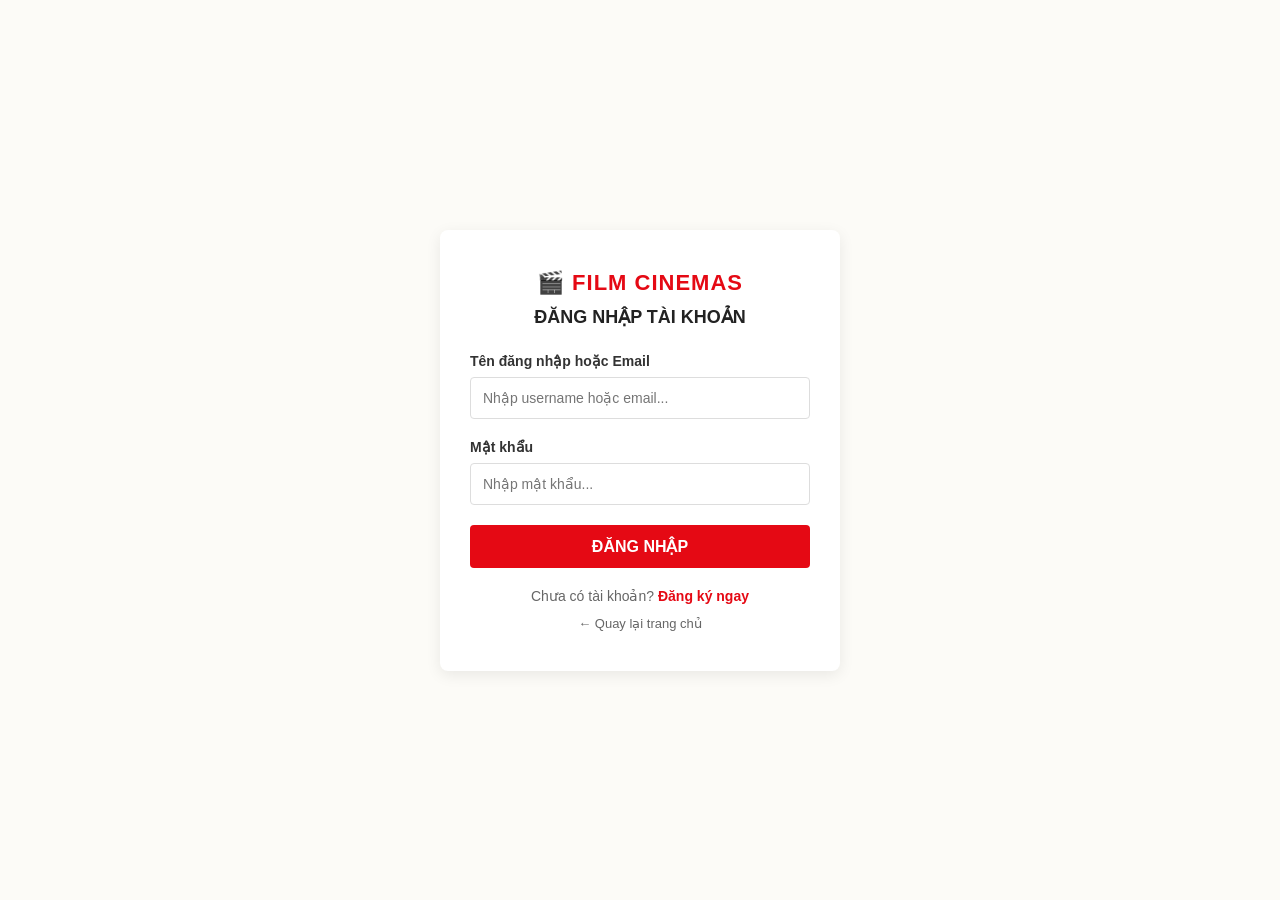
<file: seat-selection.html>
<!doctype html>
<html lang="vi">
  <head>
    <meta charset="UTF-8" />
    <meta name="viewport" content="width=device-width, initial-scale=1.0" />
    <title>Chọn Ghế Ngồi - Film Cinemas</title>
    <style>
      * {
        box-sizing: border-box;
        margin: 0;
        padding: 0;
      }
      body {
        font-family: "Segoe UI", Tahoma, Geneva, Verdana, sans-serif;
        background: linear-gradient(135deg, #141414 0%, #1f1f1f 100%);
        color: #fff;
        min-height: 100vh;
      }

      header {
        background-color: rgba(20, 20, 20, 0.95);
        border-bottom: 1px solid #333;
        padding: 15px 40px;
        display: flex;
        justify-content: space-between;
        align-items: center;
      }
      header h1 {
        margin: 0;
        font-size: 22px;
        color: #e50914;
        letter-spacing: 1px;
      }
      .nav-links a {
        color: #ccc;
        text-decoration: none;
        font-weight: 600;
        font-size: 14px;
        padding: 8px 16px;
        border-radius: 6px;
        transition: all 0.2s;
      }
      .nav-links a:hover {
        background: rgba(255, 255, 255, 0.1);
        color: #fff;
      }

      .container {
        max-width: 750px;
        margin: 40px auto;
        background: #1a1a1a;
        padding: 35px;
        border-radius: 12px;
        box-shadow: 0 10px 30px rgba(0, 0, 0, 0.5);
        border: 1px solid #333;
      }
      .movie-title {
        font-size: 26px;
        font-weight: bold;
        color: #fff;
        margin-bottom: 5px;
        text-align: center;
      }
      .theater-info {
        color: #e50914;
        margin-bottom: 25px;
        text-align: center;
        font-size: 15px;
        font-weight: 600;
      }

      .screen-container {
        perspective: 400px;
        margin: 20px 0 30px 0;
        text-align: center;
      }
      .screen {
        background: linear-gradient(to bottom, #777, #333);
        color: #fff;
        padding: 8px;
        border-radius: 4px;
        font-weight: bold;
        font-size: 12px;
        letter-spacing: 3px;
        box-shadow: 0 15px 25px rgba(0, 0, 0, 0.5);
        transform: rotateX(-15deg);
        margin-bottom: 8px;
      }
      .screen-label {
        font-size: 11px;
        color: #888;
        text-transform: uppercase;
        letter-spacing: 2px;
      }

      .seat-legend {
        display: flex;
        justify-content: center;
        gap: 20px;
        margin-bottom: 25px;
        font-size: 13px;
        color: #aaa;
      }
      .legend-item {
        display: flex;
        align-items: center;
        gap: 8px;
      }
      .legend-box {
        width: 16px;
        height: 16px;
        border-radius: 4px;
      }

      .seat-grid {
        display: grid;
        grid-template-columns: repeat(8, 1fr);
        gap: 12px;
        margin-bottom: 30px;
        max-width: 500px;
        margin-left: auto;
        margin-right: auto;
      }
      .seat {
        padding: 12px 0;
        background-color: #2a2a2a;
        border: 1px solid #444;
        border-radius: 6px;
        cursor: pointer;
        font-weight: bold;
        color: #ccc;
        text-align: center;
        font-size: 13px;
        transition: all 0.2s;
      }
      .seat:hover:not(.booked) {
        background-color: #3d3d3d;
        border-color: #777;
        color: #fff;
      }
      .seat.selected {
        background-color: #e50914 !important;
        color: #fff !important;
        border-color: #e50914;
        box-shadow: 0 0 10px rgba(229, 9, 20, 0.5);
      }
      .seat.booked {
        background-color: #333 !important;
        color: #666 !important;
        border-color: #222;
        cursor: not-allowed;
        opacity: 0.5;
        pointer-events: none;
      }

      .summary-box {
        background: #242424;
        border: 1px solid #383838;
        padding: 18px;
        border-radius: 8px;
        margin-bottom: 25px;
        border-left: 4px solid #e50914;
      }
      .summary-box p {
        margin-bottom: 8px;
        font-size: 14px;
        color: #ddd;
      }

      .btn-confirm-booking {
        background-color: #28a745;
        color: white;
        border: none;
        padding: 14px 30px;
        font-size: 16px;
        font-weight: bold;
        border-radius: 6px;
        cursor: pointer;
        width: 100%;
        transition: background 0.2s;
        box-shadow: 0 4px 15px rgba(40, 167, 69, 0.4);
      }
      .btn-confirm-booking:hover {
        background-color: #218838;
      }
    </style>
  </head>
  <body>
    <header>
      <h1>🎬 FILM CINEMAS</h1>
      <div class="nav-links">
        <span id="userGreeting" style="color: #ffc107; font-weight: 600"></span>
        <a href="select-showtime.html" id="backShowtime">← Đổi Suất Chiếu</a>
      </div>
    </header>

    <div class="container">
      <div class="movie-title" id="displayMovieTitle">Đang tải tên phim...</div>
      <div class="theater-info" id="displayInfo">
        Đang tải thông tin suất chiếu...
      </div>

      <div class="screen-container">
        <div class="screen">MÀN HÌNH CHIẾU</div>
        <div class="screen-label">SCREEN</div>
      </div>

      <div class="seat-legend">
        <div class="legend-item">
          <div
            class="legend-box"
            style="background: #2a2a2a; border: 1px solid #444"
          ></div>
          Ghế trống
        </div>
        <div class="legend-item">
          <div class="legend-box" style="background: #e50914"></div>
          Đang chọn
        </div>
        <div class="legend-item">
          <div class="legend-box" style="background: #333; opacity: 0.5"></div>
          Đã đặt
        </div>
      </div>

      <div class="seat-grid">
        <button class="seat">A1</button><button class="seat">A2</button
        ><button class="seat">A3</button><button class="seat">A4</button
        ><button class="seat">A5</button><button class="seat">A6</button
        ><button class="seat">A7</button><button class="seat">A8</button>
        <button class="seat">B1</button><button class="seat">B2</button
        ><button class="seat">B3</button><button class="seat">B4</button
        ><button class="seat">B5</button><button class="seat">B6</button
        ><button class="seat">B7</button><button class="seat">B8</button>
        <button class="seat">C1</button><button class="seat">C2</button
        ><button class="seat">C3</button><button class="seat">C4</button
        ><button class="seat">C5</button><button class="seat">C6</button
        ><button class="seat">C7</button><button class="seat">C8</button>
        <button class="seat">D1</button><button class="seat">D2</button
        ><button class="seat">D3</button><button class="seat">D4</button
        ><button class="seat">D5</button><button class="seat">D6</button
        ><button class="seat">D7</button><button class="seat">D8</button>
      </div>

      <div class="summary-box">
        <p>
          Ghế đã chọn:
          <strong class="selected-seats-text" style="color: #e50914"
            >Chưa chọn ghế nào</strong
          >
        </p>
        <p>
          Tổng tiền tạm tính:
          <strong class="total-price-text" style="color: #28a745">0 đ</strong>
          <span style="font-size: 12px; color: #888">(85.000đ / vé)</span>
        </p>
      </div>

      <button class="btn-confirm-booking">
        XÁC NHẬN ĐẶT VÉ & GỬI VỀ ADMIN
      </button>
    </div>

    <script>
      let selectedSeats = [];
      let movieTitle = "";
      let theaterName = "";
      let dateVal = "";
      let timeVal = "";

      document.addEventListener("DOMContentLoaded", () => {
        const currentUser = localStorage.getItem("currentUser");
        if (!currentUser) {
          alert("Vui lòng đăng nhập để chọn ghế!");
          window.location.href = "login.html";
          return;
        }
        document.getElementById("userGreeting").textContent =
          `👤 ${currentUser}`;

        const urlParams = new URLSearchParams(window.location.search);
        movieTitle = urlParams.get("title") || "Chị Chị Em Em 3";
        theaterName = urlParams.get("theater") || "Film Aeon Bình Tân";
        dateVal = urlParams.get("date") || "Hôm nay";
        timeVal = urlParams.get("time") || "09:30";

        document.getElementById("displayMovieTitle").textContent = movieTitle;
        document.getElementById("displayInfo").textContent =
          `📍 ${theaterName} | 📅 ${dateVal} - ⏰ ${timeVal}`;

        // Gắn link nút quay lại đổi suất chiếu kèm tham số phim
        document.getElementById("backShowtime").href =
          `select-showtime.html?title=${encodeURIComponent(movieTitle)}&theater=${encodeURIComponent(theaterName)}`;

        loadOccupiedSeats(movieTitle, theaterName, dateVal, timeVal);

        const seatButtons = document.querySelectorAll(".seat");
        seatButtons.forEach((btn) => {
          btn.addEventListener("click", () => {
            if (btn.classList.contains("booked")) return;
            btn.classList.toggle("selected");
            const seatId = btn.textContent.trim();

            if (btn.classList.contains("selected")) {
              selectedSeats.push(seatId);
            } else {
              selectedSeats = selectedSeats.filter((s) => s !== seatId);
            }
            updateBookingSummary(selectedSeats);
          });
        });

        const confirmBtn = document.querySelector(".btn-confirm-booking");
        confirmBtn.addEventListener("click", (e) => {
          e.preventDefault();
          if (selectedSeats.length === 0) {
            alert("Vui lòng chọn ít nhất một ghế trước khi đặt!");
            return;
          }
          saveNewTicket(
            movieTitle,
            theaterName,
            dateVal,
            timeVal,
            selectedSeats,
          );
        });
      });

      function loadOccupiedSeats(movieName, theaterName, date, time) {
        const tickets = JSON.parse(localStorage.getItem("tickets")) || [];
        let occupiedSeats = [];

        tickets.forEach((ticket) => {
          if (
            ticket.movieName === movieName &&
            ticket.theater.includes(theaterName) &&
            ticket.theater.includes(date) &&
            ticket.theater.includes(time) &&
            ticket.status === "Chưa xem"
          ) {
            if (ticket.seats) occupiedSeats.push(...ticket.seats);
          }
        });

        const seatButtons = document.querySelectorAll(".seat");
        seatButtons.forEach((btn) => {
          if (occupiedSeats.includes(btn.textContent.trim())) {
            btn.classList.add("booked");
            btn.setAttribute("disabled", "true");
          }
        });
      }

      function saveNewTicket(movieName, theaterName, date, time, seats) {
        const currentUser = localStorage.getItem("currentUser");
        const tickets = JSON.parse(localStorage.getItem("tickets")) || [];

        const newTicket = {
          id: Date.now(),
          movieName: movieName,
          theater: `${theaterName} (${date} - ${time})`,
          seats: seats,
          username: currentUser,
          bookingDate: new Date().toLocaleDateString(),
          status: "Chưa xem",
        };

        tickets.push(newTicket);
        localStorage.setItem("tickets", JSON.stringify(tickets));

        alert(
          "Đặt vé thành công! Thông tin vé đã được gửi vào trang Quản Trị (Admin).",
        );
        window.location.href = "index.html";
      }

      function updateBookingSummary(selectedSeats) {
        const seatDisplay = document.querySelector(".selected-seats-text");
        const totalPriceDisplay = document.querySelector(".total-price-text");
        const pricePerSeat = 85000;

        seatDisplay.textContent =
          selectedSeats.length > 0
            ? selectedSeats.join(", ")
            : "Chưa chọn ghế nào";
        totalPriceDisplay.textContent =
          (selectedSeats.length * pricePerSeat).toLocaleString("vi-VN") + " đ";
      }
    </script>
  </body>
</html>
</file>
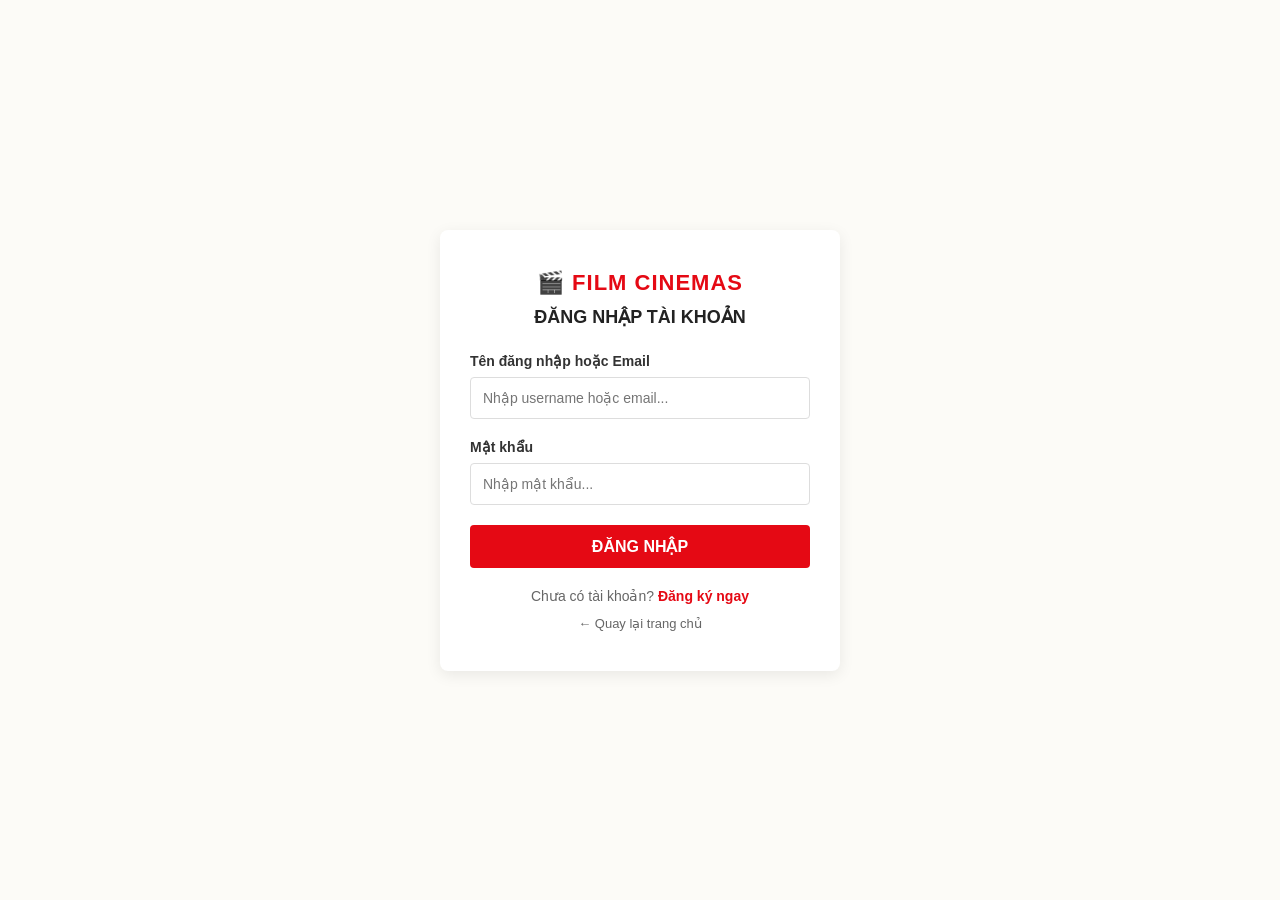
<file: select-showtime.html>
<!doctype html>
<html lang="vi">
  <head>
    <meta charset="UTF-8" />
    <meta name="viewport" content="width=device-width, initial-scale=1.0" />
    <title>Chọn Suất Chiếu - Film Cinemas</title>
    <style>
      * {
        box-sizing: border-box;
        margin: 0;
        padding: 0;
      }
      body {
        font-family: "Segoe UI", Tahoma, Geneva, Verdana, sans-serif;
        background: linear-gradient(135deg, #141414 0%, #1f1f1f 100%);
        color: #fff;
        min-height: 100vh;
      }

      header {
        background-color: rgba(20, 20, 20, 0.95);
        border-bottom: 1px solid #333;
        padding: 15px 40px;
        display: flex;
        justify-content: space-between;
        align-items: center;
      }
      header h1 {
        margin: 0;
        font-size: 22px;
        color: #e50914;
        letter-spacing: 1px;
      }
      .nav-links a {
        color: #ccc;
        text-decoration: none;
        font-weight: 600;
        font-size: 14px;
        padding: 8px 16px;
        border-radius: 6px;
        transition: all 0.2s;
      }
      .nav-links a:hover {
        background: rgba(255, 255, 255, 0.1);
        color: #fff;
      }

      .container {
        max-width: 750px;
        margin: 40px auto;
        background: #1a1a1a;
        padding: 35px;
        border-radius: 12px;
        box-shadow: 0 10px 30px rgba(0, 0, 0, 0.5);
        border: 1px solid #333;
      }
      .movie-title {
        font-size: 28px;
        font-weight: bold;
        color: #fff;
        margin-bottom: 8px;
        text-align: center;
      }
      .theater-info {
        color: #aaa;
        margin-bottom: 30px;
        text-align: center;
        font-size: 15px;
      }

      .section-box {
        background: #242424;
        border: 1px solid #383838;
        padding: 22px;
        border-radius: 8px;
        margin-bottom: 25px;
      }
      .section-box h3 {
        font-size: 15px;
        color: #e50914;
        margin-bottom: 15px;
        text-transform: uppercase;
        letter-spacing: 1px;
      }

      /* Lịch từ Thứ 2 đến Chủ Nhật dạng lưới ngang/cuộn đẹp mắt */
      .date-grid {
        display: grid;
        grid-template-columns: repeat(auto-fit, minmax(90px, 1fr));
        gap: 10px;
      }
      .date-btn {
        background: #2a2a2a;
        border: 1px solid #444;
        border-radius: 6px;
        padding: 12px 8px;
        color: #ddd;
        cursor: pointer;
        text-align: center;
        font-weight: 600;
        transition: all 0.2s;
      }
      .date-btn:hover {
        background: #333;
        border-color: #666;
        color: #fff;
      }
      .date-btn.active {
        background: #e50914;
        color: white;
        border-color: #e50914;
        box-shadow: 0 4px 12px rgba(229, 9, 20, 0.4);
      }

      .time-grid {
        display: flex;
        gap: 12px;
        flex-wrap: wrap;
      }
      .time-btn {
        flex: 1;
        min-width: 130px;
        padding: 12px;
        background: #2a2a2a;
        border: 1px solid #444;
        border-radius: 6px;
        color: #ddd;
        cursor: pointer;
        text-align: center;
        font-weight: 600;
        transition: all 0.2s;
      }
      .time-btn:hover {
        background: #333;
        border-color: #666;
        color: #fff;
      }
      .time-btn.active {
        background: #e50914;
        color: white;
        border-color: #e50914;
        box-shadow: 0 4px 12px rgba(229, 9, 20, 0.4);
      }

      .btn-next {
        background-color: #e50914;
        color: white;
        border: none;
        padding: 14px 30px;
        font-size: 16px;
        font-weight: bold;
        border-radius: 6px;
        cursor: pointer;
        width: 100%;
        margin-top: 15px;
        transition: background 0.2s;
        box-shadow: 0 4px 15px rgba(229, 9, 20, 0.4);
      }
      .btn-next:hover {
        background-color: #b20710;
      }
      .btn-next:disabled {
        background: #444;
        color: #888;
        cursor: not-allowed;
        box-shadow: none;
      }
    </style>
  </head>
  <body>
    <header>
      <h1>🎬 FILM CINEMAS</h1>
      <div class="nav-links">
        <span id="userGreeting" style="color: #ffc107; font-weight: 600"></span>
        <a href="index.html">← Trang Chủ</a>
      </div>
    </header>

    <div class="container">
      <div class="movie-title" id="displayMovieTitle">Đang tải tên phim...</div>
      <div class="theater-info" id="displayTheater">
        Đang tải thông tin rạp...
      </div>

      <!-- Chọn Ngày Chiếu (Từ Thứ 2 đến Chủ Nhật) -->
      <div class="section-box">
        <h3>Chọn Ngày Chiếu</h3>
        <div class="date-grid" id="dateContainer">
          <button
            class="date-btn"
            onclick="selectDate(this, 'Thứ Hai (02/11/2026)')"
          >
            Thứ Hai<br /><span style="font-size: 11px; color: #aaa">02/11</span>
          </button>
          <button
            class="date-btn"
            onclick="selectDate(this, 'Thứ Ba (03/11/2026)')"
          >
            Thứ Ba<br /><span style="font-size: 11px; color: #aaa">03/11</span>
          </button>
          <button
            class="date-btn"
            onclick="selectDate(this, 'Thứ Tư (04/11/2026)')"
          >
            Thứ Tư<br /><span style="font-size: 11px; color: #aaa">04/11</span>
          </button>
          <button
            class="date-btn"
            onclick="selectDate(this, 'Thứ Năm (05/11/2026)')"
          >
            Thứ Năm<br /><span style="font-size: 11px; color: #aaa">05/11</span>
          </button>
          <button
            class="date-btn"
            onclick="selectDate(this, 'Thứ Sáu (06/11/2026)')"
          >
            Thứ Sáu<br /><span style="font-size: 11px; color: #aaa">06/11</span>
          </button>
          <button
            class="date-btn"
            onclick="selectDate(this, 'Thứ Bảy (07/11/2026)')"
          >
            Thứ Bảy<br /><span style="font-size: 11px; color: #aaa">07/11</span>
          </button>
          <button
            class="date-btn"
            onclick="selectDate(this, 'Chủ Nhật (08/11/2026)')"
          >
            Chủ Nhật<br /><span style="font-size: 11px; color: #aaa"
              >08/11</span
            >
          </button>
        </div>
      </div>

      <!-- Chọn Suất Chiếu (Giờ) -->
      <div class="section-box">
        <h3>Chọn Suất Chiếu</h3>
        <div class="time-grid" id="timeContainer">
          <button class="time-btn" onclick="selectTime(this, '09:30')">
            09:30<br /><span style="font-size: 11px; color: #aaa"
              >Suất Sáng</span
            >
          </button>
          <button class="time-btn" onclick="selectTime(this, '14:15')">
            14:15<br /><span style="font-size: 11px; color: #aaa"
              >Suất Chiều</span
            >
          </button>
          <button class="time-btn" onclick="selectTime(this, '19:00')">
            19:00<br /><span style="font-size: 11px; color: #aaa"
              >Suất Tối</span
            >
          </button>
          <button class="time-btn" onclick="selectTime(this, '22:10')">
            22:10<br /><span style="font-size: 11px; color: #aaa"
              >Suất Đêm</span
            >
          </button>
        </div>
      </div>

      <button
        class="btn-next"
        id="btnNext"
        disabled
        onclick="goToSeatSelection()"
      >
        Tiếp Tục Chọn Ghế →
      </button>
    </div>

    <script>
      let selectedDate = "";
      let selectedTime = "";
      let movieTitle = "";
      let theaterName = "";

      document.addEventListener("DOMContentLoaded", () => {
        const currentUser = localStorage.getItem("currentUser");
        if (!currentUser) {
          alert("Vui lòng đăng nhập để tiếp tục!");
          window.location.href = "login.html";
          return;
        }
        document.getElementById("userGreeting").textContent =
          `👤 ${currentUser}`;

        const urlParams = new URLSearchParams(window.location.search);
        movieTitle = urlParams.get("title") || "Chị Chị Em Em 3";
        theaterName = urlParams.get("theater") || "Film Aeon Bình Tân";

        document.getElementById("displayMovieTitle").textContent = movieTitle;
        document.getElementById("displayTheater").textContent =
          `📍 ${theaterName}`;
      });

      function selectDate(btn, dateStr) {
        document
          .querySelectorAll("#dateContainer .date-btn")
          .forEach((b) => b.classList.remove("active"));
        btn.classList.add("active");
        selectedDate = dateStr;
        checkReady();
      }

      function selectTime(btn, timeStr) {
        document
          .querySelectorAll("#timeContainer .time-btn")
          .forEach((b) => b.classList.remove("active"));
        btn.classList.add("active");
        selectedTime = timeStr;
        checkReady();
      }

      function checkReady() {
        const btnNext = document.getElementById("btnNext");
        if (selectedDate && selectedTime) {
          btnNext.removeAttribute("disabled");
        }
      }

      function goToSeatSelection() {
        // Chuyển sang trang chọn ghế và truyền kèm thông tin qua URL
        const url = `seat-selection.html?title=${encodeURIComponent(movieTitle)}&theater=${encodeURIComponent(theaterName)}&date=${encodeURIComponent(selectedDate)}&time=${encodeURIComponent(selectedTime)}`;
        window.location.href = url;
      }
    </script>
  </body>
</html>
</file>
<file: css/style.css>
* {
  margin: 0;
  padding: 0;
  box-sizing: border-box;
  font-family: "Segoe UI", Tahoma, Geneva, Verdana, sans-serif;
}

body {
  background-color: #fdfcf0;
  color: #222222;
  line-height: 1.6;
}

.container {
  max-width: 1200px;
  margin: 0 auto;
  padding: 0 20px;
}

.top-bar {
  background-color: #f8f8f8;
  border-bottom: 1px solid #e0e0e0;
  font-size: 0.8rem;
  padding: 8px 0;
}
.top-bar .top-bar-container {
  display: flex;
  justify-content: space-between;
  align-items: center;
  flex-direction: row;
}
@media (max-width: 768px) {
  .top-bar .top-bar-container {
    flex-direction: column;
    gap: 5px;
  }
}
.top-bar .top-banner-ad span {
  font-weight: 700;
  color: #e71a0f;
  font-size: 0.85rem;
}
.top-bar .top-links {
  display: flex;
  gap: 20px;
}
.top-bar .top-links a {
  color: #333;
  text-decoration: none;
  font-weight: 600;
}
.top-bar .top-links a:hover {
  color: #e71a0f;
}

.main-nav-bar {
  background-color: #ffffff;
  border-bottom: 3px solid #e71a0f;
  padding: 12px 0;
  box-shadow: 0 2px 4px rgba(0, 0, 0, 0.05);
}
.main-nav-bar .main-nav-container {
  display: flex;
  justify-content: space-between;
  align-items: center;
  flex-direction: row;
}
.main-nav-bar .logo {
  display: flex;
  align-items: center;
  gap: 10px;
}
.main-nav-bar .logo a {
  text-decoration: none;
  display: flex;
  align-items: center;
  gap: 8px;
}
.main-nav-bar .logo a i {
  font-size: 1.8rem;
  color: #e71a0f;
}
.main-nav-bar .logo a span {
  font-size: 1.6rem;
  font-weight: 900;
  color: #e71a0f;
  letter-spacing: 1px;
}
.main-nav-bar .nav ul {
  display: flex;
  gap: 30px;
  list-style: none;
  align-items: center;
}
.main-nav-bar .nav ul li {
  position: relative;
}
.main-nav-bar .nav ul li a {
  color: #222;
  font-weight: 700;
  font-size: 1rem;
  text-decoration: none;
  transition: all 0.2s ease;
  display: block;
  padding: 5px 0;
}
.main-nav-bar .nav ul li a:hover {
  color: #e71a0f;
}
.main-nav-bar .nav ul .dropdown .dropdown-content {
  display: none;
  position: absolute;
  top: 100%;
  left: 0;
  background-color: #2b2b2b;
  min-width: 180px;
  box-shadow: 0px 8px 16px rgba(0, 0, 0, 0.3);
  z-index: 999;
  border: 1px solid #444;
}
.main-nav-bar .nav ul .dropdown .dropdown-content a {
  color: #fff;
  padding: 12px 16px;
  text-decoration: none;
  display: block;
  font-size: 0.9rem;
  font-weight: 500;
  border-bottom: 1px solid #383838;
  transition: all 0.2s ease;
}
.main-nav-bar .nav ul .dropdown .dropdown-content a:hover {
  background-color: #e71a0f;
  color: #fff;
}
.main-nav-bar .nav ul .dropdown:hover .dropdown-content {
  display: block;
}

.movies-container {
  margin-top: 30px;
  background: #ffffff;
  padding: 30px;
  border-radius: 4px;
  box-shadow: 0 2px 5px rgba(0, 0, 0, 0.1);
}
.movies-container .movie-tabs-header {
  display: flex;
  justify-content: space-between;
  align-items: center;
  flex-direction: row;
  flex-wrap: wrap;
  gap: 15px;
}
.movies-container .movie-tabs-header h2 {
  font-size: 1.6rem;
  color: #222222;
  font-weight: 800;
  text-transform: uppercase;
}
.movies-container .movie-tabs-header .tab-switchers {
  display: flex;
  align-items: center;
  gap: 15px;
}
.movies-container .movie-tabs-header .tab-switchers .tab-btn {
  background: none;
  border: none;
  font-size: 1rem;
  font-weight: 700;
  cursor: pointer;
  color: #666666;
  transition: all 0.2s ease;
}
.movies-container .movie-tabs-header .tab-switchers .tab-btn.active,
.movies-container .movie-tabs-header .tab-switchers .tab-btn:hover {
  color: #e71a0f;
}
.movies-container .movie-tabs-header .tab-switchers .divider {
  color: #ccc;
}
.movies-container .separator-line {
  height: 2px;
  background-color: #e71a0f;
  margin-top: 15px;
  margin-bottom: 25px;
}
.movies-container .movie-grid {
  display: grid;
  grid-template-columns: repeat(4, 1fr);
  gap: 20px;
}
@media (max-width: 1024px) {
  .movies-container .movie-grid {
    grid-template-columns: repeat(2, 1fr);
  }
}
@media (max-width: 768px) {
  .movies-container .movie-grid {
    grid-template-columns: 1fr;
  }
}
.movies-container .movie-grid .movie-card {
  background: #fff;
  border: 1px solid #dcdcdc;
  border-radius: 4px;
  overflow: hidden;
  display: flex;
  flex-direction: column;
  transition: transform 0.2s;
}
.movies-container .movie-grid .movie-card:hover {
  transform: translateY(-5px);
  box-shadow: 0 5px 15px rgba(0, 0, 0, 0.1);
}
.movies-container .movie-grid .movie-card .movie-poster-wrap {
  position: relative;
  width: 100%;
  height: 320px;
  overflow: hidden;
  background: #000;
}
.movies-container .movie-grid .movie-card .movie-poster-wrap img {
  width: 100%;
  height: 100%;
  object-fit: cover;
}
.movies-container .movie-grid .movie-card .movie-poster-wrap .age-badge {
  position: absolute;
  top: 10px;
  left: 10px;
  background: #f39c12;
  color: #fff;
  font-weight: bold;
  padding: 3px 8px;
  font-size: 0.8rem;
  border-radius: 3px;
}
.movies-container .movie-grid .movie-card .movie-poster-wrap .age-badge.t18 {
  background: #e71a0f;
}
.movies-container .movie-grid .movie-card .movie-poster-wrap .age-badge.t16 {
  background: #e67e22;
}
.movies-container .movie-grid .movie-card .movie-poster-wrap .age-badge.p {
  background: #27ae60;
}
.movies-container .movie-grid .movie-card .movie-info {
  padding: 15px;
  display: flex;
  flex-direction: column;
  flex-grow: 1;
}
.movies-container .movie-grid .movie-card .movie-info .movie-title {
  font-size: 1rem;
  font-weight: 700;
  color: #222222;
  margin-bottom: 8px;
  text-transform: uppercase;
  display: -webkit-box;
  -webkit-line-clamp: 2;
  -webkit-box-orient: vertical;
  overflow: hidden;
}
.movies-container .movie-grid .movie-card .movie-info .movie-meta {
  font-size: 0.85rem;
  color: #666666;
  margin-bottom: 15px;
  flex-grow: 1;
}
.movies-container .movie-grid .movie-card .movie-info .movie-meta p {
  margin-bottom: 3px;
}
.movies-container .movie-grid .movie-card .movie-info .btn-buy-ticket {
  display: block;
  text-align: center;
  background-color: #e71a0f;
  color: #fff;
  padding: 8px 0;
  border-radius: 4px;
  text-decoration: none;
  font-weight: 700;
  font-size: 0.9rem;
  transition: all 0.2s ease;
}
.movies-container .movie-grid .movie-card .movie-info .btn-buy-ticket:hover {
  background-color: #bd130b;
}

.main-content {
  padding: 20px;
  margin-top: 20px;
}

.quote-banner {
  background: linear-gradient(135deg, #222, #444);
  color: #ffffff;
  padding: 20px 25px;
  border-radius: 4px;
  margin-bottom: 25px;
  box-shadow: 0 2px 5px rgba(0, 0, 0, 0.1);
  border-left: 5px solid #e71a0f;
}
.quote-banner h3 {
  font-size: 1.1rem;
  margin-bottom: 8px;
  color: #ffcc00;
}
.quote-banner p {
  font-style: italic;
  font-size: 1rem;
}

.stats-section {
  display: grid;
  grid-template-columns: repeat(3, 1fr);
  gap: 20px;
  margin-bottom: 30px;
}
@media (max-width: 768px) {
  .stats-section {
    grid-template-columns: 1fr;
  }
}
.stats-section .stat-card {
  background: #ffffff;
  padding: 20px;
  border-radius: 4px;
  box-shadow: 0 2px 5px rgba(0, 0, 0, 0.1);
  display: flex;
  justify-content: flex-start;
  align-items: center;
  flex-direction: row;
  gap: 20px;
}
.stats-section .stat-card i {
  font-size: 2.5rem;
  color: #e71a0f;
}
.stats-section .stat-card h4 {
  font-size: 1.8rem;
  color: #222222;
}
.stats-section .stat-card p {
  color: #666666;
  font-size: 0.9rem;
}

.app-workspace {
  display: grid;
  grid-template-columns: 1fr 2fr;
  gap: 25px;
}
@media (max-width: 1024px) {
  .app-workspace {
    grid-template-columns: 1fr;
  }
}

.card {
  background: #ffffff;
  padding: 25px;
  border-radius: 4px;
  box-shadow: 0 2px 5px rgba(0, 0, 0, 0.1);
}
.card h3 {
  margin-bottom: 20px;
  color: #222222;
  font-size: 1.2rem;
  border-bottom: 2px solid #fdfcf0;
  padding-bottom: 10px;
}

.form-group {
  margin-bottom: 15px;
}
.form-group label {
  display: block;
  margin-bottom: 6px;
  font-weight: 600;
  font-size: 0.9rem;
}
.form-group input {
  width: 100%;
  padding: 10px 12px;
  border: 1px solid #dcdcdc;
  border-radius: 4px;
  font-size: 0.95rem;
  transition: all 0.2s ease;
}
.form-group input:focus {
  outline: none;
  border-color: #e71a0f;
  box-shadow: 0 0 0 3px rgba(231, 26, 15, 0.1);
}

.form-actions {
  display: flex;
  justify-content: flex-start;
  align-items: center;
  flex-direction: row;
  gap: 10px;
  margin-top: 20px;
}

.btn {
  padding: 10px 20px;
  border: none;
  border-radius: 4px;
  font-weight: 600;
  cursor: pointer;
  transition: all 0.2s ease;
  font-size: 0.95rem;
}
.btn-primary {
  background-color: #e71a0f;
  color: #ffffff;
}
.btn-primary:hover {
  background-color: #bd130b;
}
.btn-secondary {
  background-color: #bdc3c7;
  color: #2c3e50;
}
.btn-secondary:hover {
  background-color: #95a5a6;
}

.table-header-controls {
  display: flex;
  justify-content: space-between;
  align-items: center;
  flex-direction: row;
  margin-bottom: 15px;
  flex-wrap: wrap;
  gap: 15px;
}
.table-header-controls h3 {
  margin-bottom: 0;
  border-bottom: none;
  padding-bottom: 0;
}
.table-header-controls .controls-group {
  display: flex;
  justify-content: flex-end;
  align-items: center;
  flex-direction: row;
  gap: 10px;
}
.table-header-controls .controls-group input,
.table-header-controls .controls-group select {
  padding: 8px 12px;
  border: 1px solid #dcdcdc;
  border-radius: 4px;
  font-size: 0.9rem;
}

.table-responsive {
  overflow-x: auto;
}

table {
  width: 100%;
  border-collapse: collapse;
  margin-top: 10px;
}
table th,
table td {
  padding: 12px 15px;
  text-align: left;
  border-bottom: 1px solid #dcdcdc;
  font-size: 0.92rem;
}
table th {
  background-color: #f8f9fa;
  color: #222222;
  font-weight: 600;
}
table tbody tr {
  transition: all 0.2s ease;
}
table tbody tr:hover {
  background-color: #fafafa;
}
table tbody tr.completed {
  background-color: #f0fdf4;
  color: #166534;
}
table tbody tr.completed td {
  text-decoration: line-through;
  opacity: 0.8;
}

.badge {
  padding: 5px 10px;
  border-radius: 20px;
  font-size: 0.75rem;
  font-weight: 600;
}
.badge.success {
  background-color: #dcfce7;
  color: #15803d;
  text-decoration: none !important;
}
.badge.warning {
  background-color: #fef3c7;
  color: #b45309;
  text-decoration: none !important;
}

.action-btns {
  display: flex;
  justify-content: flex-start;
  align-items: center;
  flex-direction: row;
  gap: 8px;
}
.action-btns button {
  background: none;
  border: none;
  cursor: pointer;
  font-size: 1rem;
  padding: 5px;
  border-radius: 4px;
  transition: all 0.2s ease;
}
.action-btns button.btn-complete {
  color: #2ecc71;
}
.action-btns button.btn-complete:hover {
  background: #dcfce7;
}
.action-btns button.btn-edit {
  color: #3498db;
}
.action-btns button.btn-edit:hover {
  background: #ebf5fb;
}
.action-btns button.btn-delete {
  color: #e71a0f;
}
.action-btns button.btn-delete:hover {
  background: #fde8e8;
}

.footer {
  text-align: center;
  padding: 20px;
  background-color: #222222;
  color: #ffffff;
  margin-top: 40px;
  font-size: 0.9rem;
}
.seat.booked {
  background-color: #6c757d !important;
  color: #ffffff !important;
  cursor: not-allowed;
  opacity: 0.6;
  pointer-events: none;
}
.seat.selected {
  background-color: #dc3545 !important;
  color: #ffffff !important;
}
</file>
